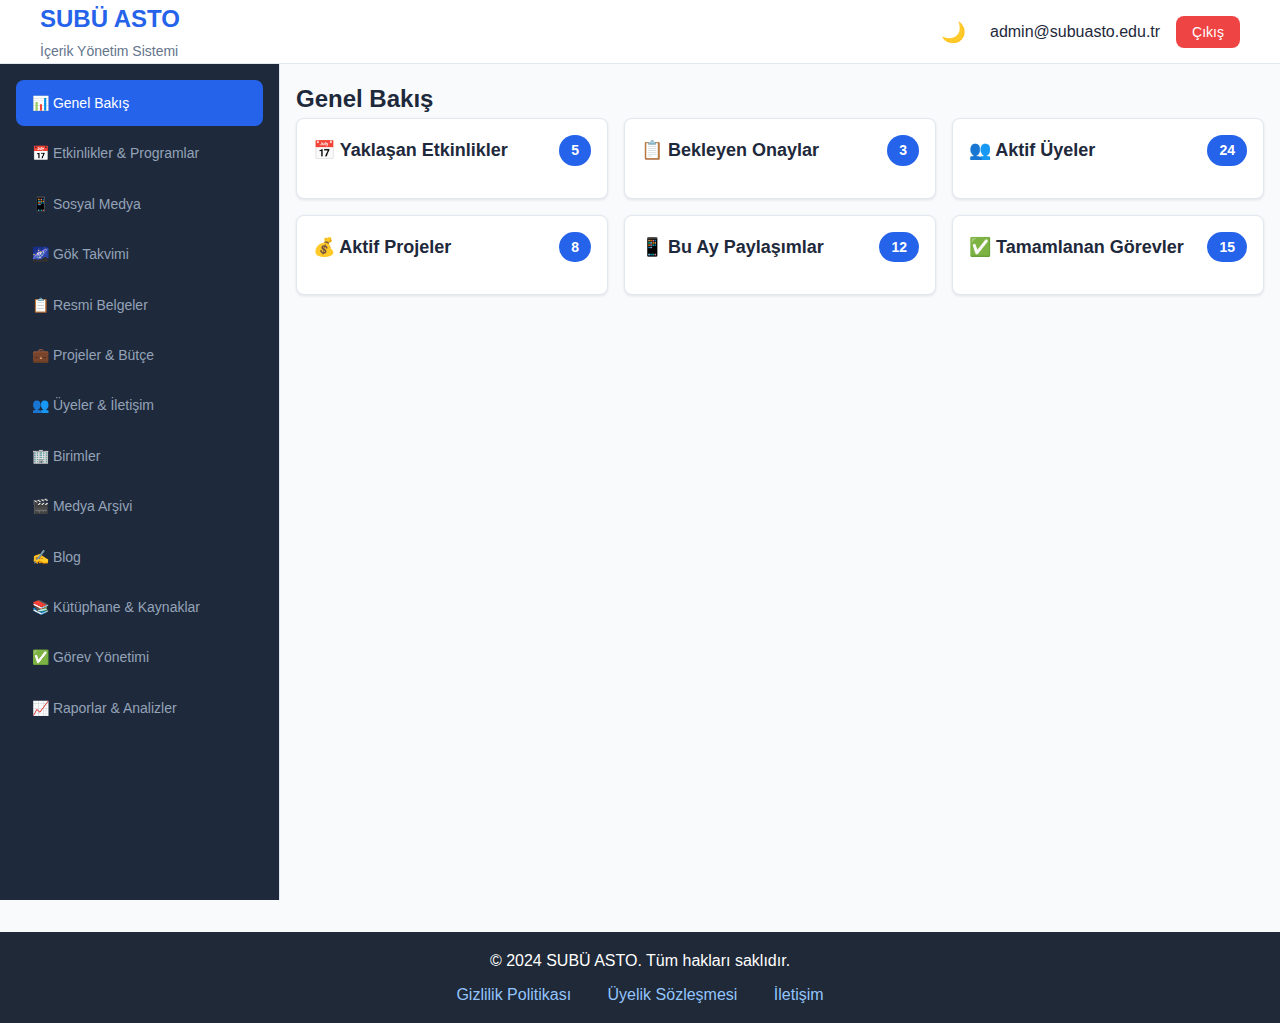
<file: index.html>
<!DOCTYPE html>
<html lang="tr">
<head>
    <meta charset="UTF-8">
    <meta name="viewport" content="width=device-width, initial-scale=1.0">
    <title>SUBÜ ASTO - İçerik Yönetim Sistemi</title>
    <link rel="stylesheet" href="style.css">
</head>
<body>
    <!-- Header -->
    <header class="header">
        <div class="header-content">
            <div class="logo">
                <h1>SUBÜ ASTO</h1>
                <span>İçerik Yönetim Sistemi</span>
            </div>
            <div class="header-actions">
                <button id="themeToggle" class="theme-toggle">🌙</button>
                <div class="user-menu">
                    <span id="userInfo">admin@subuasto.edu.tr</span>
                    <button class="logout-btn">Çıkış</button>
                </div>
            </div>
        </div>
    </header>
<div id="notification-list" class="notification-list"></div>
    <!-- Main Container -->
    <div class="container">
        <!-- Sidebar -->
        <aside class="sidebar">
            <nav class="nav-menu">
                <ul>
                    <li><a href="#dashboard" class="nav-link active" data-section="dashboard">📊 Genel Bakış</a></li>
                    <li><a href="#events" class="nav-link" data-section="events">📅 Etkinlikler & Programlar</a></li>
                    <li><a href="#social-media" class="nav-link" data-section="social-media">📱 Sosyal Medya</a></li>
                    <li><a href="#sky-calendar" class="nav-link" data-section="sky-calendar">🌌 Gök Takvimi</a></li>
                    <li><a href="#documents" class="nav-link" data-section="documents">📋 Resmi Belgeler</a></li>
                    <li><a href="#projects" class="nav-link" data-section="projects">💼 Projeler & Bütçe</a></li>
                    <li><a href="#members" class="nav-link" data-section="members">👥 Üyeler & İletişim</a></li>
                    <li><a href="#departments" class="nav-link" data-section="departments">🏢 Birimler</a></li>
                    <li><a href="#media" class="nav-link" data-section="media">🎬 Medya Arşivi</a></li>
                    <li><a href="#blog" class="nav-link" data-section="blog">✍️ Blog</a></li>
                    <li><a href="#library" class="nav-link" data-section="library">📚 Kütüphane & Kaynaklar</a></li>
                    <li><a href="#tasks" class="nav-link" data-section="tasks">✅ Görev Yönetimi</a></li>
                    <li><a href="#reports" class="nav-link" data-section="reports">📈 Raporlar & Analizler</a></li>
                </ul>
            </nav>
        </aside>

        <!-- Main Content -->
        <main class="main-content">
            <!-- Dashboard Section -->
            <section id="dashboard" class="content-section active">
                <h2>Genel Bakış</h2>
                <div class="dashboard-grid">
                    <div class="dashboard-card expandable" data-type="events">
                        <div class="card-header">
                            <h3>📅 Yaklaşan Etkinlikler</h3>
                            <span class="card-count">5</span>
                        </div>
                        <div class="card-content">
                            <div class="expanded-content" style="display: none;">
                                <div class="item-list" id="upcoming-events-list">
                                    <!-- Dinamik içerik buraya yüklenecek -->
                                </div>
                            </div>
                        </div>
                    </div>

                    <div class="dashboard-card expandable" data-type="documents">
                        <div class="card-header">
                            <h3>📋 Bekleyen Onaylar</h3>
                            <span class="card-count">3</span>
                        </div>
                        <div class="card-content">
                            <div class="expanded-content" style="display: none;">
                                <div class="item-list" id="pending-approvals-list">
                                    <!-- Dinamik içerik buraya yüklenecek -->
                                </div>
                            </div>
                        </div>
                    </div>

                    <div class="dashboard-card expandable" data-type="members">
                        <div class="card-header">
                            <h3>👥 Aktif Üyeler</h3>
                            <span class="card-count">24</span>
                        </div>
                        <div class="card-content">
                            <div class="expanded-content" style="display: none;">
                                <div class="item-list" id="active-members-list">
                                    <!-- Dinamik içerik buraya yüklenecek -->
                                </div>
                            </div>
                        </div>
                    </div>

                    <div class="dashboard-card">
                        <div class="card-header">
                            <h3>💰 Aktif Projeler</h3>
                            <span class="card-count">8</span>
                        </div>
                    </div>

                    <div class="dashboard-card">
                        <div class="card-header">
                            <h3>📱 Bu Ay Paylaşımlar</h3>
                            <span class="card-count">12</span>
                        </div>
                    </div>

                    <div class="dashboard-card">
                        <div class="card-header">
                            <h3>✅ Tamamlanan Görevler</h3>
                            <span class="card-count">15</span>
                        </div>
                    </div>
                </div>
            </section>

            <!-- Events Section -->
            <section id="events" class="content-section">
                <div class="section-header">
                    <h2>Etkinlikler & Programlar</h2>
                    <div class="section-actions">
                        <button class="btn btn-primary" data-action="quick-add" data-type="event">⚡ Hızlı Etkinlik Ekle</button>
                        <button class="btn btn-secondary" data-action="csv-import">📊 CSV İçe Aktar</button>
                    </div>
                </div>

                <div class="filters">
                    <select class="filter-select" id="event-type-filter">
                        <option value="">Tüm Türler</option>
                        <option value="gozlem">Gözlem</option>
                        <option value="seminer">Seminer</option>
                        <option value="atolye">Atölye</option>
                        <option value="sosyal">Sosyal</option>
                    </select>
                    <select class="filter-select" id="event-month-filter">
                        <option value="">Tüm Aylar</option>
                        <option value="1">Ocak</option>
                        <option value="2">Şubat</option>
                        <option value="3">Mart</option>
                        <option value="4">Nisan</option>
                        <option value="5">Mayıs</option>
                        <option value="6">Haziran</option>
                        <option value="7">Temmuz</option>
                        <option value="8">Ağustos</option>
                        <option value="9">Eylül</option>
                        <option value="10">Ekim</option>
                        <option value="11">Kasım</option>
                        <option value="12">Aralık</option>
                    </select>
                    <select class="filter-select" id="event-sponsor-filter">
                        <option value="">Tüm Sponsorlar</option>
                        <!-- Dinamik olarak doldurulacak -->
                    </select>
                    <input type="text" placeholder="Etkinlik ara..." class="search-input" id="event-search">
                    <button class="btn btn-secondary" id="export-calendar-btn" onclick="exportEventsToCalendar()">📅 Takvime Ekle (.ics)</button>
                </div>

                <div class="content-grid">
                    <div class="card">
                        <h3>Geminids Meteor Yağmuru Gözlemi</h3>
                        <p><strong>Tarih:</strong> 13-14 Aralık 2024</p>
                        <p><strong>Yer:</strong> Uludağ Gözlemevi</p>
                        <p><strong>Sponsor:</strong> ABC Optik</p>
                        <div class="card-actions">
                            <button class="btn btn-sm">Düzenle</button>
                            <button class="btn btn-sm btn-outline">Detay</button>
                            <button class="btn btn-sm btn-archive" data-id="1" data-type="event">🗄️ Arşivle</button>
                        </div>
                    </div>
                </div>
            </section>

            <!-- Social Media Section -->
            <section id="social-media" class="content-section">
                <div class="section-header">
                    <h2>Sosyal Medya</h2>
                    <div class="section-actions">
                        <button class="btn btn-primary" onclick="showNewSocialPostForm()">+ Yeni İçerik</button>
                        <button class="btn btn-secondary" onclick="exportSocialMediaReport()">📈 Rapor</button>
                    </div>
                </div>

                <div class="social-filters">
                    <select class="filter-select" id="social-platform-filter">
                        <option value="">Tüm Platformlar</option>
                        <option value="Instagram">Instagram</option>
                        <option value="TikTok">TikTok</option>
                        <option value="YouTube">YouTube</option>
                        <option value="Twitter">Twitter</option>
                        <option value="Facebook">Facebook</option>
                        <option value="LinkedIn">LinkedIn</option>
                    </select>
                    <input type="text" class="search-input" id="social-search" placeholder="İçerik ara...">
                    <button class="btn btn-sm" onclick="refreshSocialBoard()">🔄 Yenile</button>
                </div>

                <div class="kanban-board" id="social-media-board">
                    <div class="kanban-column" data-status="taslak">
                        <h3>📝 Taslak <span class="post-count" id="taslak-count">(0)</span></h3>
                        <div class="kanban-items" id="social-taslak" ondrop="dropSocialPost(event)" ondragover="allowDrop(event)">
                            <!-- Dinamik içerik -->
                        </div>
                        <button class="btn btn-sm btn-outline add-post-btn" onclick="showNewSocialPostForm('taslak')">+ Taslak Ekle</button>
                    </div>
                    <div class="kanban-column" data-status="planlandi">
                        <h3>📅 Planlı <span class="post-count" id="planlandi-count">(0)</span></h3>
                        <div class="kanban-items" id="social-planlandi" ondrop="dropSocialPost(event)" ondragover="allowDrop(event)">
                            <!-- Dinamik içerik -->
                        </div>
                        <button class="btn btn-sm btn-outline add-post-btn" onclick="showNewSocialPostForm('planlandi')">+ Planlama</button>
                    </div>
                    <div class="kanban-column" data-status="yayinlandi">
                        <h3>✅ Yayınlandı <span class="post-count" id="yayinlandi-count">(0)</span></h3>
                        <div class="kanban-items" id="social-yayinlandi" ondrop="dropSocialPost(event)" ondragover="allowDrop(event)">
                            <!-- Dinamik içerik -->
                        </div>
                    </div>
                </div>
            </section>

            <!-- Sky Calendar Section -->
            <section id="sky-calendar" class="content-section">
                <div class="section-header">
                    <h2>Gök Takvimi</h2>
                    <div class="section-actions">
                        <select class="filter-select">
                            <option>Aralık 2024</option>
                        </select>
                    </div>
                </div>

                <div class="calendar-grid">
                    <div class="calendar-header">
                        <div>Pzt</div><div>Sal</div><div>Çar</div><div>Per</div><div>Cum</div><div>Cmt</div><div>Paz</div>
                    </div>
                    <div class="calendar-body">
                        <div class="calendar-day" data-day="1">1</div>
                        <div class="calendar-day" data-day="2">2</div>
                        <div class="calendar-day" data-day="3">3</div>
                        <div class="calendar-day" data-day="4">4</div>
                        <div class="calendar-day" data-day="5">5</div>
                        <div class="calendar-day" data-day="6">6</div>
                        <div class="calendar-day" data-day="7">7</div>
                        <div class="calendar-day" data-day="8">8</div>
                        <div class="calendar-day" data-day="9">9</div>
                        <div class="calendar-day" data-day="10">10</div>
                        <div class="calendar-day" data-day="11">11</div>
                        <div class="calendar-day" data-day="12">12</div>
                        <div class="calendar-day has-event" data-day="13" data-event-id="1" data-event-type="meteor_yagmuru" onclick="calendarDayClick(this)">13
                            <div class="event-dot">🌟</div>
                        </div>
                        <div class="calendar-day has-event" data-day="14" data-event-id="1" data-event-type="meteor_yagmuru" onclick="calendarDayClick(this)">14
                            <div class="event-dot">🌟</div>
                        </div>
                        <div class="calendar-day" data-day="15">15</div>
                        <div class="calendar-day" data-day="16">16</div>
                        <div class="calendar-day" data-day="17">17</div>
                        <div class="calendar-day" data-day="18">18</div>
                        <div class="calendar-day" data-day="19">19</div>
                        <div class="calendar-day has-event" data-day="20" data-event-id="2" data-event-type="gezegen_yakinlasma" onclick="calendarDayClick(this)">20
                            <div class="event-dot">🪐</div>
                        </div>
                        <div class="calendar-day has-event" data-day="21" data-event-id="3" data-event-type="dolunay" onclick="calendarDayClick(this)">21
                            <div class="event-dot">🌕</div>
                        </div>
                        <div class="calendar-day" data-day="22">22</div>
                        <div class="calendar-day" data-day="23">23</div>
                        <div class="calendar-day" data-day="24">24</div>
                        <div class="calendar-day" data-day="25">25</div>
                        <div class="calendar-day" data-day="26">26</div>
                        <div class="calendar-day" data-day="27">27</div>
                        <div class="calendar-day" data-day="28">28</div>
                        <div class="calendar-day" data-day="29">29</div>
                        <div class="calendar-day" data-day="30">30</div>
                        <div class="calendar-day" data-day="31">31</div>
                    </div>
                </div>
            </section>

            <!-- Documents Section -->
            <section id="documents" class="content-section">
                <div class="section-header">
                    <h2>Resmi Belgeler</h2>
                    <div class="section-actions">
                        <button class="btn btn-primary">+ Yeni Belge</button>
                        <button class="btn btn-secondary">📁 Kategoriler</button>
                    </div>
                </div>

                <div class="filters">
                    <select class="filter-select" id="document-category-filter">
                        <option value="">Tüm Kategoriler</option>
                        <option value="yonetmelik">Yönetmelik</option>
                        <option value="protokol">Protokol</option>
                        <option value="rapor">Rapor</option>
                        <option value="plan">Plan</option>
                        <option value="butce">Bütçe</option>
                        <option value="diger">Diğer</option>
                    </select>
                    <select class="filter-select" id="document-status-filter">
                        <option value="">Tüm Durumlar</option>
                        <option value="onay_bekliyor">Onay Bekliyor</option>
                        <option value="onaylandi">Onaylandı</option>
                        <option value="reddedildi">Reddedildi</option>
                        <option value="yayinlandi">Yayınlandı</option>
                        <option value="taslak">Taslak</option>
                    </select>
                    <input type="text" placeholder="Belge ara..." class="search-input" id="document-search">
                </div>

                <div class="content-grid" id="documents-grid">
                    <!-- Dinamik içerik buraya yüklenecek -->
                </div>
            </section>

            <!-- Projects Section -->
            <section id="projects" class="content-section">
                <div class="section-header">
                    <h2>Projeler & Bütçe</h2>
                    <div class="section-actions">
                        <button class="btn btn-primary">+ Yeni Proje</button>
                        <button class="btn btn-secondary">💰 Bütçe Özeti</button>
                    </div>
                </div>

                <div class="filters">
                    <select class="filter-select" id="project-status-filter">
                        <option value="">Tüm Durumlar</option>
                        <option value="planlama">Planlama</option>
                        <option value="devam_ediyor">Devam Ediyor</option>
                        <option value="beklemede">Beklemede</option>
                        <option value="tamamlandi">Tamamlandı</option>
                    </select>
                    <select class="filter-select" id="project-type-filter">
                        <option value="">Tüm Türler</option>
                        <option value="bireysel">Bireysel</option>
                        <option value="ortak">Ortak</option>
                        <option value="kurumsal">Kurumsal</option>
                    </select>
                    <input type="text" placeholder="Proje ara..." class="search-input" id="project-search">
                </div>

                <div class="content-grid" id="projects-grid">
                    <!-- Dinamik içerik buraya yüklenecek -->
                </div>
            </section>

            <!-- Members Section -->
            <section id="members" class="content-section">
                <div class="section-header">
                    <h2>Üyeler & İletişim</h2>
                    <div class="section-actions">
                        <button class="btn btn-primary">+ Üye Davet Et</button>
                        <button class="btn btn-secondary">📊 İstatistikler</button>
                    </div>
                </div>

                <div class="filters">
                    <select class="filter-select">
                        <option>Tüm Roller</option>
                        <option>Başkan</option>
                        <option>Mentor</option>
                        <option>Birim Yöneticisi</option>
                        <option>Üye</option>
                    </select>
                    <select class="filter-select">
                        <option>Tüm Birimler</option>
                        <option>Yönetim</option>
                        <option>Sosyal Medya</option>
                        <option>Organizasyon</option>
                    </select>
                </div>

                <div class="members-grid">
                    <div class="member-card">
                        <div class="member-avatar">👤</div>
                        <div class="risk-indicator normal">●</div>
                        <h3>Ahmet Yılmaz</h3>
                        <p><strong>Rol:</strong> Başkan</p>
                        <p><strong>Birim:</strong> Yönetim</p>
                        <p><strong>E-posta:</strong> ahmet@subuasto.edu.tr</p>
                        <p><strong>Son İletişim:</strong> 2 gün önce</p>
                        <div class="card-actions">
                            <button class="btn btn-sm" onclick="editMember(1)">Düzenle</button>
                            <button class="btn btn-sm btn-outline" onclick="viewContactHistory(1)">İletişim Geçmişi</button>
                        </div>
                    </div>
                </div>

                <div class="contact-logs-section">
                    <h3>Firma İletişim Kayıtları</h3>
                    <div class="contact-logs" id="contact-logs-list">
                        <!-- Dinamik içerik -->
                    </div>
                </div>
            </section>

            <!-- Departments Section -->
            <section id="departments" class="content-section">
                <div class="section-header">
                    <h2>Birimler</h2>
                    <div class="section-actions">
                        <button class="btn btn-primary">+ Birim Ekle</button>
                        <div class="filter-shortcuts">
                            <button class="btn btn-sm btn-outline" onclick="applyDepartmentShortcut('active-projects')">🟢 Aktif Projeli</button>
                            <button class="btn btn-sm btn-outline" onclick="applyDepartmentShortcut('high-activity')">🔥 Yüksek Aktivite</button>
                            <button class="btn btn-sm btn-outline" onclick="applyDepartmentShortcut('needs-attention')">⚠️ Dikkat Gereken</button>
                            <button class="btn btn-sm btn-outline" onclick="applyDepartmentShortcut('low-member-count')">👥 Az Üyeli</button>
                            <button class="btn btn-sm btn-outline" onclick="applyDepartmentShortcut('high-budget')">💰 Yüksek Bütçeli</button>
                            <button class="btn btn-sm btn-secondary" onclick="clearDepartmentFilters()">🔄 Tümü</button>
                            <button class="btn btn-sm btn-secondary" onclick="saveDepartmentFilterShortcut()">💾 Kısayol Kaydet</button>
                        </div>
                    </div>
                </div>

                <div class="filters">
                    <select class="filter-select" id="department-status-filter">
                        <option value="">Tüm Durumlar</option>
                        <option value="aktif">Aktif</option>
                        <option value="pasif">Pasif</option>
                        <option value="yeniden_yapilandiriliyor">Yeniden Yapılandırılıyor</option>
                    </select>
                    <select class="filter-select" id="department-size-filter">
                        <option value="">Üye Sayısı</option>
                        <option value="small">Küçük (1-5)</option>
                        <option value="medium">Orta (6-15)</option>
                        <option value="large">Büyük (16+)</option>
                    </select>
                    <select class="filter-select" id="department-budget-filter">
                        <option value="">Bütçe Durumu</option>
                        <option value="low">Düşük (0-5K)</option>
                        <option value="medium">Orta (5K-20K)</option>
                        <option value="high">Yüksek (20K+)</option>
                    </select>
                    <input type="text" class="search-input" id="department-search" placeholder="Birim ara...">
                </div>

                <div class="saved-shortcuts" id="saved-shortcuts-container" style="display: none;">
                    <h4>Kayıtlı Kısayollar:</h4>
                    <div id="saved-shortcuts-list">
                        <!-- Dinamik kısayollar -->
                    </div>
                </div>

                <div class="departments-grid" id="departments-grid">
                    <div class="department-card" data-status="aktif" data-member-count="5" data-budget="15000" data-active-projects="3">
                        <h3>🏛️ Yönetim</h3>
                        <p>Topluluk yönetimi ve karar alma süreçleri</p>
                        <p><strong>Üye Sayısı:</strong> <span class="member-count">5</span></p>
                        <p><strong>Sorumlu:</strong> Ahmet Yılmaz</p>
                        <p><strong>Aktif Projeler:</strong> <span class="active-projects">3</span></p>
                        <p><strong>Bütçe:</strong> ₺<span class="budget">15,000</span></p>
                        <div class="activity-indicator high">🔥</div>
                    </div>
                    <div class="department-card" data-status="aktif" data-member-count="8" data-budget="8000" data-active-projects="2">
                        <h3>📱 Sosyal Medya</h3>
                        <p>İçerik üretimi ve sosyal medya yönetimi</p>
                        <p><strong>Üye Sayısı:</strong> <span class="member-count">8</span></p>
                        <p><strong>Sorumlu:</strong> Zeynep Kaya</p>
                        <p><strong>Aktif Projeler:</strong> <span class="active-projects">2</span></p>
                        <p><strong>Bütçe:</strong> ₺<span class="budget">8,000</span></p>
                        <div class="activity-indicator medium">⚡</div>
                    </div>
                    <div class="department-card" data-status="aktif" data-member-count="12" data-budget="25000" data-active-projects="5">
                        <h3>🔧 Organizasyon</h3>
                        <p>Etkinlik planlama ve organizasyon</p>
                        <p><strong>Üye Sayısı:</strong> <span class="member-count">12</span></p>
                        <p><strong>Sorumlu:</strong> Mehmet Demir</p>
                        <p><strong>Aktif Projeler:</strong> <span class="active-projects">5</span></p>
                        <p><strong>Bütçe:</strong> ₺<span class="budget">25,000</span></p>
                        <div class="activity-indicator high">🔥</div>
                    </div>
                    <div class="department-card" data-status="pasif" data-member-count="3" data-budget="2000" data-active-projects="0">
                        <h3>💻 Teknik</h3>
                        <p>Web sitesi ve teknik altyapı</p>
                        <p><strong>Üye Sayısı:</strong> <span class="member-count">3</span></p>
                        <p><strong>Sorumlu:</strong> Ayşe Çelik</p>
                        <p><strong>Aktif Projeler:</strong> <span class="active-projects">0</span></p>
                        <p><strong>Bütçe:</strong> ₺<span class="budget">2,000</span></p>
                        <div class="activity-indicator low">⚠️</div>
                    </div>
                    <div class="department-card" data-status="aktif" data-member-count="6" data-budget="12000" data-active-projects="2">
                        <h3>📚 Eğitim</h3>
                        <p>Eğitim içerikleri ve kurs organizasyonu</p>
                        <p><strong>Üye Sayısı:</strong> <span class="member-count">6</span></p>
                        <p><strong>Sorumlu:</strong> Can Özdemir</p>
                        <p><strong>Aktif Projeler:</strong> <span class="active-projects">2</span></p>
                        <p><strong>Bütçe:</strong> ₺<span class="budget">12,000</span></p>
                        <div class="activity-indicator medium">⚡</div>
                    </div>
                </div>
            </section>

            <!-- Media Archive Section -->
            <section id="media" class="content-section">
                <div class="section-header">
                    <h2>Medya Arşivi</h2>
                    <div class="media-filters">
                        <select id="media-category-filter" onchange="loadMediaFiles()">
                            <option value="">Tüm Kategoriler</option>
                            <option value="genel">Genel</option>
                            <option value="etkinlik">Etkinlik</option>
                            <option value="proje">Proje</option>
                            <option value="afiş">Afiş</option>
                        </select>
                        <select id="media-type-filter" onchange="loadMediaFiles()">
                            <option value="">Tüm Dosya Türleri</option>
                            <option value="image">Resim</option>
                            <option value="video">Video</option>
                            <option value="audio">Ses</option>
                            <option value="document">Belge</option>
                        </select>
                        <input type="date" id="media-start-date" onchange="loadMediaFiles()" placeholder="Başlangıç Tarihi">
                        <input type="date" id="media-end-date" onchange="loadMediaFiles()" placeholder="Bitiş Tarihi">
                        <button onclick="clearMediaFilters()" class="btn btn-secondary">Filtreleri Temizle</button>
                    </div>
                    <div class="section-actions">
                        <button class="btn btn-primary" onclick="showChunkedUploadModal()">+ Dosya Yükle</button>
                        <button class="btn btn-secondary">📁 Klasörler</button>
                        <button class="btn btn-secondary" onclick="showVersionHistory()">🕒 Sürüm Geçmişi</button>
                    </div>
                </div>

                <div class="filters">
                    <div class="filter-row">
                        <select class="filter-select" id="media-type-filter">
                            <option value="">Tüm Türler</option>
                            <option value="image">Fotoğraf</option>
                            <option value="video">Video</option>
                            <option value="audio">Ses</option>
                            <option value="document">Belge</option>
                        </select>
                        <select class="filter-select" id="media-category-filter">
                            <option value="">Tüm Kategoriler</option>
                            <option value="etkinlik">Etkinlik</option>
                            <option value="proje">Proje</option>
                            <option value="genel">Genel</option>
                            <option value="afiş">Afiş</option>
                            <option value="sosyal">Sosyal Medya</option>
                            <option value="egitim">Eğitim</option>
                            <option value="toplanti">Toplantı</option>
                            <option value="gozlem">Gözlem</option>
                        </select>
                    </div>
                    <div class="filter-row">
                        <div class="date-filter-group">
                            <label for="media-date-from">Yükleme Tarihi:</label>
                            <input type="date" class="filter-input" id="media-date-from" title="Başlangıç Tarihi">
                            <span class="date-separator">-</span>
                            <input type="date" class="filter-input" id="media-date-to" title="Bitiş Tarihi">
                            <button class="btn btn-sm btn-secondary" id="clear-date-filter" onclick="clearMediaDateFilters()">Temizle</button>
                        </div>
                        <input type="text" class="search-input" id="media-search" placeholder="Dosya ara...">
                    </div>
                    <div class="filter-summary" id="media-filter-summary" style="display: none;">
                        <span class="filter-count">0 dosya gösteriliyor</span>
                        <button class="btn btn-sm btn-outline" onclick="clearAllMediaFilters()">Tüm Filtreleri Temizle</button>
                    </div>
                </div>

                <div class="media-grid" id="media-grid">
                    <!-- Dinamik içerik -->
                </div>
            </section>

            <!-- Blog Section -->
            <section id="blog" class="content-section">
                <div class="section-header">
                    <h2>Blog</h2>
                    <div class="section-actions">
                        <button class="btn btn-primary">+ Yeni Yazı</button>
                        <button class="btn btn-secondary" onclick="manageBlogCategories()">📂 Kategoriler</button>
                        <button class="btn btn-secondary" onclick="showArchivedBlogs()">🗄️ Arşiv</button>
                    </div>
                </div>

                <div class="filters">
                    <div class="filter-row">
                        <select class="filter-select" id="blog-category-filter">
                            <option value="">Tüm Kategoriler</option>
                            <option value="Rehber">Rehber</option>
                            <option value="Eğitim">Eğitim</option>
                            <option value="Etkinlik">Etkinlik</option>
                            <option value="Teknoloji">Teknoloji</option>
                            <option value="Araştırma">Araştırma</option>
                            <option value="Gözlem">Gözlem</option>
                            <option value="Duyuru">Duyuru</option>
                            <option value="Proje">Proje</option>
                        </select>
                        <select class="filter-select" id="blog-status-filter">
                            <option value="">Tüm Durumlar</option>
                            <option value="taslak">Taslak</option>
                            <option value="inceleme">İnceleme</option>
                            <option value="yayinlandi">Yayınlandı</option>
                            <option value="arsivlendi">Arşivlendi</option>
                        </select>
                        <input type="text" class="search-input" id="blog-search" placeholder="Başlık veya içerik ara...">
                    </div>
                    <div class="filter-row">
                        <div class="date-filter-group">
                            <label for="blog-date-from">Yayın Tarihi:</label>
                            <input type="date" class="filter-input" id="blog-date-from" title="Başlangıç Tarihi">
                            <span class="date-separator">-</span>
                            <input type="date" class="filter-input" id="blog-date-to" title="Bitiş Tarihi">
                            <button class="btn btn-sm btn-secondary" onclick="clearBlogDateFilters()">Temizle</button>
                        </div>
                        <div class="filter-actions">
                            <button class="btn btn-sm btn-outline" onclick="clearBlogFilters()">Tüm Filtreleri Temizle</button>
                            <span class="filter-results" id="blog-filter-results" style="display: none;">
                                <span id="blog-results-count">0</span> yazı gösteriliyor
                            </span>
                        </div>
                    </div>
                </div>

                <div class="content-grid" id="blog-grid">
                    <!-- Dinamik içerik -->
                </div>
            </section>

            <!-- Library Section -->
            <section id="library" class="content-section">
                <div class="section-header">
                    <h2>Kütüphane & Kaynaklar</h2>
                    <div class="section-actions">
                        <button class="btn btn-primary" onclick="showNewResourceForm()">+ Kaynak Ekle</button>
                        <button class="btn btn-secondary" onclick="manageLibraryTags()">🏷️ Etiket Yönetimi</button>
                        <button class="btn btn-secondary" onclick="showArchivedResources()">🗄️ Arşiv</button>
                    </div>
                </div>

                <div class="filters">
                    <div class="filter-row">
                        <div class="filter-group">
                            <label>Yaş Grupları:</label>
                            <div class="checkbox-group" id="age-group-filters">
                                <label><input type="checkbox" value="cocuk"> Çocuk (6-12)</label>
                                <label><input type="checkbox" value="genc"> Genç (13-18)</label>
                                <label><input type="checkbox" value="yetiskin"> Yetişkin (18+)</label>
                            </div>
                        </div>
                        <select class="filter-select" id="library-type-filter">
                            <option value="">Tüm Türler</option>
                            <option value="kitap">Kitap</option>
                            <option value="dergi">Dergi</option>
                            <option value="makale">Makale</option>
                            <option value="pdf">PDF</option>
                            <option value="video">Video</option>
                            <option value="podcast">Podcast</option>
                        </select>
                    </div>

                    <div class="filter-row">
                        <div class="tag-input-container">
                            <label for="library-tag-input">Etiketler:</label>
                            <div class="tag-input-wrapper">
                                <input type="text" id="library-tag-input" class="tag-input" placeholder="Etiket ara veya ekle...">
                                <div class="tag-suggestions" id="tag-suggestions"></div>
                            </div>
                            <div class="selected-tags" id="library-selected-tags"></div>
                        </div>
                        <input type="text" class="search-input" id="library-search" placeholder="Kaynak ara...">
                    </div>
                </div>

                <div class="filter-summary" id="library-filter-summary" style="display: none;">
                    <span class="filter-count">0 kaynak gösteriliyor</span>
                    <button class="btn btn-sm btn-outline" onclick="clearLibraryFilters()">Filtreleri Temizle</button>
                </div>

                <div class="content-grid" id="library-grid">
                    <!-- Dinamik içerik -->
                </div>
            </section>

            <!-- Tasks Section -->
            <section id="tasks" class="content-section">
                <div class="section-header">
                    <h2>Görev Yönetimi</h2>
                    <div class="section-actions">
                        <button class="btn btn-primary" onclick="showTaskCreationModal()">+ Yeni Görev</button>
                        <button class="btn btn-secondary" onclick="showTaskCalendar()">📅 Takvim Görünümü</button>
                    </div>
                </div>

                <div class="filters">
                    <select class="filter-select" id="task-assignee-filter">
                        <option value="">Tüm Atananlar</option>
                        <option value="1">Ahmet Yılmaz</option>
                        <option value="2">Zeynep Kaya</option>
                    </select>
                    <select class="filter-select" id="task-department-filter">
                        <option value="">Tüm Birimler</option>
                        <option value="yonetim">Yönetim</option>
                        <option value="sosyal">Sosyal Medya</option>
                        <option value="organizasyon">Organizasyon</option>
                    </select>
                    <select class="filter-select" id="task-priority-filter">
                        <option value="">Tüm Öncelikler</option>
                        <option value="acil">Acil</option>
                        <option value="yuksek">Yüksek</option>
                        <option value="orta">Orta</option>
                        <option value="dusuk">Düşük</option>
                    </select>
                </div>

                <div class="kanban-board" id="tasks-kanban">
                    <!-- Dinamik içerik -->
                </div>

                <!-- Task Creation Modal -->
                <div id="task-modal" class="modal-overlay" style="display: none;">
                    <div class="modal">
                        <div class="modal-header">
                            <h3>Yeni Görev Oluştur</h3>
                            <button class="modal-close" onclick="closeTaskModal()">&times;</button>
                        </div>
                        <div class="modal-body">
                            <form id="task-form">
                                <div class="form-group">
                                    <label>Görev Başlığı: *</label>
                                    <input type="text" name="title" required placeholder="Görev başlığını girin">
                                </div>
                                <div class="form-group">
                                    <label>Açıklama:</label>
                                    <textarea name="description" rows="3" placeholder="Görev detaylarını açıklayın"></textarea>
                                </div>
                                <div class="form-row">
                                    <div class="form-group">
                                        <label>Atanan Kişi: *</label>
                                        <select name="assigned_to" id="task-assigned-to" required>
                                            <option value="">Kişi seçin...</option>
                                        </select>
                                    </div>
                                    <div class="form-group">
                                        <label>Birim:</label>
                                        <select name="department_id" id="task-department">
                                            <option value="">Birim seçin...</option>
                                        </select>
                                    </div>
                                </div>
                                <div class="form-row">
                                    <div class="form-group">
                                        <label>Bitiş Tarihi: *</label>
                                        <input type="datetime-local" name="due_date" id="task-due-date" required>
                                    </div>
                                    <div class="form-group">
                                        <label>Hatırlatma:</label>
                                        <input type="datetime-local" name="reminder_at" id="task-reminder">
                                    </div>
                                </div>
                                <div class="form-row">
                                    <div class="form-group">
                                        <label>Öncelik:</label>
                                        <select name="priority">
                                            <option value="dusuk">Düşük</option>
                                            <option value="orta" selected>Orta</option>
                                            <option value="yuksek">Yüksek</option>
                                            <option value="acil">Acil</option>
                                        </select>
                                    </div>
                                    <div class="form-group">
                                        <label>Tahmini Süre (saat):</label>
                                        <input type="number" name="estimated_hours" min="1" max="100" placeholder="Örn: 8">
                                    </div>
                                </div>
                                <div class="form-group">
                                    <label>Etiketler:</label>
                                    <input type="text" name="tags" placeholder="etiket1, etiket2, etiket3">
                                    <small>Virgülle ayırarak birden fazla etiket ekleyebilirsiniz</small>
                                </div>
                                <div class="modal-actions">
                                    <button type="submit" class="btn btn-primary">Görev Oluştur</button>
                                    <button type="button" class="btn btn-secondary" onclick="closeTaskModal()">İptal</button>
                                </div>
                            </form>
                        </div>
                    </div>
                </div>
            </section>

            <!-- Reports Section -->
            <section id="reports" class="content-section">
                <div class="section-header">
                    <h2>📊 Raporlar ve Analiz</h2>
                    <button class="btn btn-outline" onclick="showBackupExportModal()" title="Yedekleme & Dışa Aktarma">
                        💾 Yedekle & Dışa Aktar
                    </button>
                    <div class="report-controls">
                    </div>
                </div>
<div class="archive-tabs">
                    <button class="archive-tab active" data-target="reports-analytics">Analizler</button>
                    <button class="archive-tab" data-target="reports-archived">Arşivlenmiş Veriler</button>
                </div>

                <div id="reports-analytics" class="archive-content active">
                    <div class="filters">
                        <select class="filter-select" id="report-type-filter">
                            <option value="all">Tüm Raporlar</option>
                            <option value="events">Etkinlik Analizi</option>
                            <option value="budget">Bütçe Analizi</option>
                            <option value="social">Sosyal Medya</option>
                            <option value="membership">Üyelik Analizi</option>
                        </select>
                        <input type="date" class="filter-input" id="report-date-from">
                        <input type="date" class="filter-input" id="report-date-to">
                        <button class="btn btn-sm" onclick="updateReports()">Güncelle</button>
                    </div>

                    <div class="reports-grid" id="reports-grid">
                        <div class="report-card">
                        <h3>📅 Etkinlik Katılım Analizi</h3>
                        <canvas id="events-chart" width="350" height="220"></canvas>
                        <p id="events-summary" class="chart-summary">Yükleniyor...</p>
                    </div>

                    <div class="report-card">
                        <h3>🎯 Etkinlik Türleri Dağılımı</h3>
                        <canvas id="event-types-chart" width="300" height="200"></canvas>
                        <p class="chart-summary">Etkinlik türlerine göre dağılım</p>
                    </div>

                    <div class="report-card">
                        <h3>💰 Bütçe Kullanım Durumu</h3>
                        <canvas id="budget-chart" width="350" height="220"></canvas>
                        <p id="budget-summary" class="chart-summary">Yükleniyor...</p>
                    </div>

                    <div class="report-card">
                        <h3>🏷️ Harcama Kategorileri</h3>
                        <canvas id="budget-categories-chart" width="300" height="200"></canvas>
                        <p class="chart-summary">Kategori bazında harcama dağılımı</p>
                    </div>

                    <div class="report-card">
                        <h3>📱 Sosyal Medya Etkileşimi</h3>
                        <canvas id="social-chart" width="350" height="220"></canvas>
                        <p id="social-summary" class="chart-summary">Yükleniyor...</p>
                    </div>

                    <div class="report-card">
                        <h3>🌐 Platform Dağılımı</h3>
                        <canvas id="social-platforms-chart" width="300" height="200"></canvas>
                        <p class="chart-summary">Platformlara göre gönderi dağılımı</p>
                    </div>

                    <div class="report-card">
                        <h3>👥 Üyelik Trendleri</h3>
                        <canvas id="membership-chart" width="350" height="220"></canvas>
                        <p id="membership-summary" class="chart-summary">Yükleniyor...</p>
                    </div>

                    <div class="report-card full-width">
                        <h3>📊 Genel Performans Özeti</h3>
                        <div class="metrics-grid">
                            <div class="metric-item">
                                <h4 id="total-events-metric">0</h4>
                                <span>Toplam Etkinlik</span>
                            </div>
                            <div class="metric-item">
                                <h4 id="total-participants-metric">0</h4>
                                <span>Toplam Katılımcı</span>
                            </div>
                            <div class="metric-item">
                                <h4 id="total-budget-metric">₺0</h4>
                                <span>Kullanılan Bütçe</span>
                            </div>
                            <div class="metric-item">
                                <h4 id="total-posts-metric">0</h4>
                                <span>Sosyal Medya Gönderisi</span>
                            </div>
                            <div class="metric-item">
                                <h4 id="total-engagement-metric">0</h4>
                                <span>Toplam Etkileşim</span>
                            </div>
                            <div class="metric-item">
                                <h4 id="active-members-metric">0</h4>
                                <span>Aktif Üye</span>
                            </div>
                        </div>
                    </div>
                </div>
            </div>
            <div id="reports-archived" class="archive-content">
                <div class="archived-items">
                    <h3>Arşivlenmiş Etkinlikler</h3>
                    <div class="archived-list" id="archived-events"></div>
                    <h3>Arşivlenmiş Projeler</h3>
                    <div class="archived-list" id="archived-projects"></div>
                </div>
            </div>
            </section>
        </main>
    </div>

    <footer style="background: #1f2937; color: white; padding: 1rem 0; margin-top: 2rem;">
        <div style="max-width: 1200px; margin: 0 auto; padding: 0 1rem; text-align: center;">
            <p>&copy; 2024 SUBÜ ASTO. Tüm hakları saklıdır.</p>
            <div style="margin-top: 0.5rem;">
                <a href="privacy.html" style="color: #93c5fd; text-decoration: none; margin: 0 1rem;">Gizlilik Politikası</a>
                <a href="membership_agreement.html" style="color: #93c5fd; text-decoration: none; margin: 0 1rem;">Üyelik Sözleşmesi</a>
                <a href="mailto:info@subuasto.edu.tr" style="color: #93c5fd; text-decoration: none; margin: 0 1rem;">İletişim</a>
            </div>
        </div>
    </footer>

    <script src="script.js"></script>
</body>
</html>
</file>
<file: style.css>
/* Reset and Base Styles */
* {
    margin: 0;
    padding: 0;
    box-sizing: border-box;
}

:root {
    --primary-color: #2563eb;
    --secondary-color: #64748b;
    --success-color: #10b981;
    --warning-color: #f59e0b;
    --danger-color: #ef4444;
    --background-color: #f8fafc;
    --card-background: #ffffff;
    --text-color: #1e293b;
    --text-secondary: #64748b;
    --border-color: #e2e8f0;
    --sidebar-background: #1e293b;
    --header-background: #ffffff;
    --spacing: 16px;
    --border-radius: 8px;
    --shadow: 0 1px 3px rgba(0, 0, 0, 0.1);
    --shadow-lg: 0 10px 15px rgba(0, 0, 0, 0.1);
}

[data-theme="dark"] {
    --background-color: #000000;
    --card-background: #1e293b;
    --text-color: #f1f5f9;
    --text-secondary: #94a3b8;
    --border-color: #334155;
    --sidebar-background: #0f172a;
    --header-background: #1e293b;
}

body {
    font-family: -apple-system, BlinkMacSystemFont, 'Segoe UI', Roboto, sans-serif;
    background-color: var(--background-color);
    color: var(--text-color);
    line-height: 1.6;
    transition: all 0.3s ease;
}

/* Header */
.header {
    background: var(--header-background);
    border-bottom: 1px solid var(--border-color);
    padding: 0 var(--spacing);
    position: fixed;
    top: 0;
    left: 0;
    right: 0;
    z-index: 1000;
    height: 64px;
}

.header-content {
    display: flex;
    justify-content: space-between;
    align-items: center;
    height: 100%;
    max-width: 1200px;
    margin: 0 auto;
}

.logo h1 {
    color: var(--primary-color);
    font-size: 1.5rem;
    font-weight: 700;
}

.logo span {
    color: var(--text-secondary);
    font-size: 0.875rem;
}

.header-actions {
    display: flex;
    align-items: center;
    gap: var(--spacing);
}

.theme-toggle {
    background: none;
    border: 2px solid var(--border-color);
    border-radius: 50%;
    width: 40px;
    height: 40px;
    cursor: pointer;
    font-size: 1.2rem;
    transition: all 0.3s ease;
    display: flex;
    align-items: center;
    justify-content: center;
}

.theme-toggle:hover {
    background-color: var(--background-color);
    transform: scale(1.1);
}

.user-menu {
    display: flex;
    align-items: center;
    gap: var(--spacing);
}

.logout-btn {
    background: var(--danger-color);
    color: white;
    border: none;
    padding: 8px 16px;
    border-radius: var(--border-radius);
    cursor: pointer;
    font-size: 0.875rem;
    transition: all 0.3s ease;
}

.logout-btn:hover {
    background: #dc2626;
}

/* Container */
.container {
    display: flex;
    margin-top: 64px;
    min-height: calc(100vh - 64px);
}

/* Sidebar */
.sidebar {
    width: 280px;
    background: var(--sidebar-background);
    border-right: 1px solid var(--border-color);
    position: fixed;
    left: 0;
    top: 64px;
    bottom: 0;
    overflow-y: auto;
}

.nav-menu ul {
    list-style: none;
    padding: var(--spacing);
}

.nav-menu li {
    margin-bottom: 4px;
}

.nav-link {
    display: block;
    padding: 12px var(--spacing);
    color: #94a3b8;
    text-decoration: none;
    border-radius: var(--border-radius);
    transition: all 0.3s ease;
    font-size: 0.875rem;
}

.nav-link:hover {
    background: rgba(59, 130, 246, 0.1);
    color: #3b82f6;
}

.nav-link.active {
    background: var(--primary-color);
    color: white;
}

/* Main Content */
.main-content {
    flex: 1;
    margin-left: 280px;
    padding: var(--spacing);
    max-width: calc(100vw - 280px);
}

.content-section {
    display: none;
}

.content-section.active {
    display: block;
}

.section-header {
    display: flex;
    justify-content: space-between;
    align-items: center;
    margin-bottom: calc(var(--spacing) * 2);
}

.section-header h2 {
    font-size: 1.875rem;
    font-weight: 700;
    color: var(--text-color);
}

.section-actions {
    display: flex;
    gap: var(--spacing);
}

/* Dashboard Grid */
.dashboard-grid {
    display: grid;
    grid-template-columns: repeat(auto-fit, minmax(300px, 1fr));
    gap: var(--spacing);
    margin-bottom: calc(var(--spacing) * 2);
}

.dashboard-card {
    background: var(--card-background);
    border: 1px solid var(--border-color);
    border-radius: var(--border-radius);
    padding: var(--spacing);
    box-shadow: var(--shadow);
    transition: all 0.3s ease;
    cursor: pointer;
}

.dashboard-card:hover {
    transform: translateY(-2px);
    box-shadow: var(--shadow-lg);
}

.dashboard-card.expandable:hover {
    transform: translateY(-2px);
    box-shadow: var(--shadow-lg);
}

.card-header {
    display: flex;
    justify-content: space-between;
    align-items: center;
    margin-bottom: var(--spacing);
}

.card-header h3 {
    font-size: 1.125rem;
    font-weight: 600;
    color: var(--text-color);
}

.card-count {
    background: var(--primary-color);
    color: white;
    padding: 4px 12px;
    border-radius: 20px;
    font-size: 0.875rem;
    font-weight: 600;
}

.expanded-content {
    margin-top: var(--spacing);
    border-top: 1px solid var(--border-color);
    padding-top: var(--spacing);
}

.item-list {
    max-height: 200px;
    overflow-y: auto;
}

.list-item {
    padding: 12px;
    border: 1px solid var(--border-color);
    border-radius: var(--border-radius);
    margin-bottom: 8px;
    cursor: pointer;
    transition: all 0.3s ease;
}

.list-item:hover {
    background-color: var(--background-color);
}

.list-item h4 {
    margin-bottom: 4px;
    color: var(--text-color);
}

.list-item p {
    color: var(--text-secondary);
    font-size: 0.875rem;
}

/* Buttons */
.btn {
    padding: 10px 20px;
    border: none;
    border-radius: var(--border-radius);
    cursor: pointer;
    font-size: 0.875rem;
    font-weight: 500;
    transition: all 0.3s ease;
    text-decoration: none;
    display: inline-flex;
    align-items: center;
    gap: 8px;
}

.btn-primary {
    background: var(--primary-color);
    color: white;
}

.btn-primary:hover {
    background: #1d4ed8;
}

.btn-secondary {
    background: var(--secondary-color);
    color: white;
}

.btn-secondary:hover {
    background: #475569;
}

.btn-outline {
    background: transparent;
    border: 1px solid var(--border-color);
    color: var(--text-color);
}

.btn-outline:hover {
    background: var(--background-color);
}

.btn-sm {
    padding: 6px 12px;
    font-size: 0.75rem;
}

/* Filters */
.filters {
    display: flex;
    gap: var(--spacing);
    margin-bottom: calc(var(--spacing) * 2);
    flex-wrap: wrap;
}

.filter-select, .search-input, .filter-input {
    padding: 8px 12px;
    border: 1px solid var(--border-color);
    border-radius: var(--border-radius);
    background: var(--card-background);
    color: var(--text-color);
    font-size: 0.875rem;
}

.search-input {
    min-width: 200px;
    flex: 1;
}

/* Content Grid */
.content-grid {
    display: grid;
    grid-template-columns: repeat(auto-fill, minmax(300px, 1fr));
    gap: var(--spacing);
}

.card {
    background: var(--card-background);
    border: 1px solid var(--border-color);
    border-radius: var(--border-radius);
    padding: var(--spacing);
    box-shadow: var(--shadow);
    transition: all 0.3s ease;
}

.card:hover {
    transform: translateY(-2px);
    box-shadow: var(--shadow-lg);
}

.card h3 {
    margin-bottom: 12px;
    color: var(--text-color);
    font-size: 1.125rem;
}

.card p {
    margin-bottom: 8px;
    color: var(--text-secondary);
    font-size: 0.875rem;
}

.card-actions {
    display: flex;
    gap: 8px;
    margin-top: var(--spacing);
}

/* Status Badges */
.status {
    padding: 4px 8px;
    border-radius: 12px;
    font-size: 0.75rem;
    font-weight: 500;
}

.status.pending {
    background: #fef3c7;
    color: #92400e;
}

.status.published {
    background: #dcfce7;
    color: #166534;
}

.status.rejected {
    background: #fee2e2;
    color: #991b1b;
}

/* Progress Bar */
.progress-bar {
    width: 100%;
    height: 8px;
    background: var(--border-color);
    border-radius: 4px;
    margin: 8px 0;
    overflow: hidden;
}

.progress-fill {
    height: 100%;
    background: var(--success-color);
    border-radius: 4px;
    transition: width 0.3s ease;
}

/* Kanban Board */
.kanban-board {
    display: grid;
    grid-template-columns: repeat(auto-fit, minmax(300px, 1fr));
    gap: var(--spacing);
}

.kanban-column {
    background: var(--card-background);
    border: 1px solid var(--border-color);
    border-radius: var(--border-radius);
    padding: var(--spacing);
}

.kanban-column h3 {
    margin-bottom: var(--spacing);
    color: var(--text-color);
    font-size: 1.125rem;
    display: flex;
    align-items: center;
    justify-content: space-between;
}

.kanban-items {
    min-height: 200px;
    margin-bottom: 12px;
}

.kanban-item {
    background: var(--background-color);
    border: 1px solid var(--border-color);
    border-radius: var(--border-radius);
    padding: 12px;
    margin-bottom: 12px;
    cursor: pointer;
    transition: all 0.3s ease;
}

.kanban-item:hover {
    transform: translateY(-1px);
    box-shadow: var(--shadow);
}

/* Social Media Specific Styles */
.social-filters {
    display: flex;
    gap: 12px;
    margin-bottom: var(--spacing);
    flex-wrap: wrap;
}

.social-post-item {
    position: relative;
}

.post-header {
    display: flex;
    justify-content: space-between;
    align-items: center;
    margin-bottom: 8px;
}

.platform-info {
    display: flex;
    align-items: center;
    gap: 6px;
}

.platform-icon {
    font-size: 1.2em;
}

.platform-name {
    font-size: 0.85rem;
    color: var(--text-secondary);
    font-weight: 500;
}

.post-title {
    margin: 8px 0;
    font-size: 0.95rem;
    line-height: 1.3;
}

.post-meta {
    font-size: 0.8rem;
    color: var(--text-secondary);
    margin-bottom: 8px;
}

.post-meta p {
    margin: 2px 0;
}

.post-actions {
    display: flex;
    gap: 4px;
    justify-content: flex-end;
    margin-top: 8px;
    opacity: 0;
    transition: opacity 0.3s ease;
}

.social-post-item:hover .post-actions {
    opacity: 1;
}

.post-actions .btn-sm {
    padding: 4px 6px;
    border: none;
    border-radius: 4px;
    cursor: pointer;
    background: #f3f4f6;
    font-size: 0.8rem;
    transition: background 0.2s ease;
}

.post-actions .btn-sm:hover {
    background: #e5e7eb;
}

.post-actions .btn-success {
    background: #10b981;
    color: white;
}

.post-actions .btn-success:hover {
    background: #059669;
}

.post-actions .btn-danger {
    background: #ef4444;
    color: white;
}

.post-actions .btn-danger:hover {
    background: #dc2626;
}

.status-badge {
    font-size: 0.7rem;
    padding: 3px 6px;
    border-radius: 10px;
    font-weight: 500;
}

.status-badge.draft {
    background: #f3f4f6;
    color: #6b7280;
}

.status-badge.scheduled {
    background: #fef3c7;
    color: #92400e;
}

.status-badge.published {
    background: #dcfce7;
    color: #166534;
}

.content-type-badge {
    position: absolute;
    top: 8px;
    right: 8px;
    font-size: 0.7rem;
    padding: 2px 6px;
    background: var(--primary-color);
    color: white;
    border-radius: 8px;
}

.post-count {
    font-size: 0.8rem;
    color: var(--text-secondary);
    font-weight: normal;
}

.add-post-btn {
    width: 100%;
    padding: 8px;
    border: 2px dashed var(--border-color);
    background: transparent;
    color: var(--text-secondary);
    border-radius: var(--border-radius);
    cursor: pointer;
    transition: all 0.3s ease;
}

.add-post-btn:hover {
    border-color: var(--primary-color);
    color: var(--primary-color);
    background: rgba(59, 130, 246, 0.05);
}

/* Social Post Form Styles */
.social-post-form {
    max-width: 600px;
}

.social-post-form .form-group {
    margin-bottom: 16px;
}

.social-post-form textarea {
    resize: vertical;
    min-height: 100px;
}

.social-post-form small {
    color: var(--text-secondary);
    font-size: 0.8rem;
}

/* Character counter */
#char-count {
    font-weight: 500;
    color: var(--primary-color);
}

/* Dark theme adjustments */
[data-theme="dark"] .add-post-btn {
    border-color: #374151;
    color: #9ca3af;
}

[data-theme="dark"] .add-post-btn:hover {
    border-color: var(--primary-color);
    color: var(--primary-color);
    background: rgba(59, 130, 246, 0.1);
}

[data-theme="dark"] .post-actions .btn-sm {
    background: #374151;
    color: #d1d5db;
}

[data-theme="dark"] .post-actions .btn-sm:hover {
    background: #4b5563;
}

[data-theme="dark"] .status-badge.draft {
    background: #374151;
    color: #d1d5db;
}

.kanban-item h4 {
    margin-bottom: 8px;
    color: var(--text-color);
}

.kanban-item p {
    color: var(--text-secondary);
    font-size: 0.875rem;
    margin-bottom: 4px;
}

.kanban-item small {
    color: var(--text-secondary);
    font-size: 0.75rem;
}

/* Priority Badges */
.priority {
    padding: 2px 8px;
    border-radius: 12px;
    font-size: 0.75rem;
    font-weight: 500;
    display: inline-block;
}

.priority.high {
    background: #fee2e2;
    color: #991b1b;
}

.priority.medium {
    background: #fef3c7;
    color: #92400e;
}

.priority.low {
    background: #dcfce7;
    color: #166534;
}

/* Calendar */
.calendar-grid {
    background: var(--card-background);
    border-radius: var(--border-radius);
    overflow: hidden;
    box-shadow: var(--shadow-light);
}

.calendar-header {
    display: grid;
    grid-template-columns: repeat(7, 1fr);
    background: var(--primary-color);
    color: white;
}

.calendar-header div {
    padding: 12px;
    text-align: center;
    font-weight: 600;
    font-size: 0.875rem;
}

.calendar-body {
    display: grid;
    grid-template-columns: repeat(7, 1fr);
}

.calendar-day {
    padding: 12px;
    border: 1px solid var(--border-color);
    min-height: 80px;
    position: relative;
    cursor: pointer;
    transition: all 0.3s ease;
}

.calendar-day:hover {
    background: var(--background-color);
}

.calendar-day.has-event {
    background: #eff6ff;
}

.event-dot {
    position: absolute;
    top: 4px;
    right: 4px;
    font-size: 0.875rem;
}

/* Members Grid */
.members-grid {
    display: grid;
    grid-template-columns: repeat(auto-fill, minmax(280px, 1fr));
    gap: var(--spacing);
}

.member-card {
    background: var(--card-background);
    border: 1px solid var(--border-color);
    border-radius: var(--border-radius);
    padding: var(--spacing);
    text-align: center;
    box-shadow: var(--shadow);
    transition: all 0.3s ease;
}

.member-card:hover {
    transform: translateY(-2px);
    box-shadow: var(--shadow-lg);
}

.member-avatar {
    width: 60px;
    height: 60px;
    border-radius: 50%;
    background: var(--primary-color);
    color: white;
    display: flex;
    align-items: center;
    justify-content: center;
    font-size: 1.5rem;
    margin: 0 auto 12px;
}

/* Departments Grid */
.departments-grid {
    display: grid;
    grid-template-columns: repeat(auto-fill, minmax(300px, 1fr));
    gap: var(--spacing);
}

.department-card {
    background: var(--card-background);
    border: 1px solid var(--border-color);
    border-radius: var(--border-radius);
    padding: var(--spacing);
    box-shadow: var(--shadow);
    transition: all 0.3s ease;
}

.department-card:hover {
    transform: translateY(-2px);
    box-shadow: var(--shadow-lg);
}

.department-card h3 {
    margin-bottom: 12px;
    color: var(--text-color);
}

/* Event Form Styles */
.event-form .form-group {
    margin-bottom: 1rem;
}

.event-form .form-row {
    display: flex;
    gap: 1rem;
}

.event-form .form-row .form-group {
    flex: 1;
}

.event-form label {
    display: block;
    margin-bottom: 0.5rem;
    font-weight: 500;
    color: var(--text-color);
}

.event-form input,
.event-form select,
.event-form textarea {
    width: 100%;
    padding: 0.75rem;
    border: 1px solid var(--border-color);
    border-radius: var(--border-radius);
    font-size: 0.875rem;
    background-color: var(--card-background);
    color: var(--text-color);
}

.event-form input:focus,
.event-form select:focus,
.event-form textarea:focus {
    outline: none;
    border-color: var(--primary-color);
    box-shadow: 0 0 0 2px rgba(59, 130, 246, 0.1);
}

/* Media Detail Styles */
.media-detail {
    text-align: center;
}

.media-preview {
    font-size: 3rem;
    margin-bottom: 1rem;
    padding: 2rem;
    background: var(--background-light);
    border-radius: var(--border-radius);
}

.media-info {
    text-align: left;
    margin: 1.5rem 0;
}

.media-info p {
    margin: 0.5rem 0;
    padding: 0.5rem;
    background: var(--background-light);
    border-radius: 4px;
}

/* Reports Section Styles */
.report-controls {
    display: flex;
    gap: 16px;
    align-items: end;
    margin-bottom: 24px;
    padding: 16px;
    background: var(--card-bg);
    border-radius: 8px;
    border: 1px solid var(--border-color);
}

.control-group {
    display: flex;
    flex-direction: column;
    gap: 4px;
}

.control-group label {
    font-size: 12px;
    font-weight: 500;
    color: var(--text-secondary);
}

.reports-grid {
    display: grid;
    grid-template-columns: repeat(auto-fit, minmax(350px, 1fr));
    gap: 20px;
    margin-top: 20px;
}

.report-card {
    background: var(--card-bg);
    border: 1px solid var(--border-color);
    border-radius: 12px;
    padding: 20px;
    box-shadow: 0 2px 8px rgba(0, 0, 0, 0.1);
}

.report-card.full-width {
    grid-column: 1 / -1;
}

.report-card h3 {
    margin: 0 0 16px 0;
    color: var(--text-primary);
    font-size: 16px;
    font-weight: 600;
}

.report-card canvas {
    width: 100%;
    height: auto;
    border-radius: 8px;
}

.chart-summary {
    margin: 12px 0 0 0;
    font-size: 14px;
    color: var(--text-secondary);
    text-align: center;
}

.metrics-grid {
    display: grid;
    grid-template-columns: repeat(auto-fit, minmax(150px, 1fr));
    gap: 20px;
    margin-top: 16px;
}

.metric-item {
    text-align: center;
    padding: 16px;
    background: var(--bg-color);
    border-radius: 8px;
    border: 1px solid var(--border-color);
}

.metric-item h4 {
    margin: 0 0 4px 0;
    font-size: 24px;
    font-weight: bold;
    color: var(--primary-color);
}

.metric-item span {
    font-size: 12px;
    color: var(--text-secondary);
    font-weight: 500;
}

.date-separator {
    padding: 0 8px;
    color: var(--text-secondary);
    align-self: center;
    margin-bottom: 4px;
}

/* Chart hover effects */
.report-card:hover {
    box-shadow: 0 4px 12px rgba(0, 0, 0, 0.15);
    transform: translateY(-2px);
    transition: all 0.3s ease;
}

/* Responsive adjustments for reports */
@media (max-width: 768px) {
    .report-controls {
        flex-direction: column;
        align-items: stretch;
        gap: 12px;
    }

    .reports-grid {
        grid-template-columns: 1fr;
    }

    .metrics-grid {
        grid-template-columns: repeat(2, 1fr);
    }
}

    border-radius: 4px;
}

/* Version History Styles */
.version-list {
    margin-top: 1rem;
}

.version-item {
    padding: 1rem;
    border: 1px solid var(--border-color);
    border-radius: var(--border-radius);
    margin-bottom: 0.5rem;
    display: flex;
    justify-content: space-between;
    align-items: center;
}

.version-item.current {
    background: rgba(34, 197, 94, 0.1);
    border-color: #22c55e;
}

.current-badge {
    background: #22c55e;
    color: white;
    padding: 0.25rem 0.5rem;
    border-radius: 12px;
    font-size: 0.75rem;
    margin-left: 0.5rem;
}

/* Notification Styles */
.notification {
    position: fixed;
    top: 20px;
    right: 20px;
    padding: 1rem 1.5rem;
    border-radius: var(--border-radius);
    color: white;
    font-weight: 500;
    z-index: 10000;
    transform: translateX(100%);
    transition: transform 0.3s ease;
}

.notification.show {
    transform: translateX(0);
}

.notification.success {
    background: #22c55e;
}

.notification.error {
    background: #ef4444;
}

.notification.warning {
    background: #f59e0b;
}

.notification.info {
    background: #3b82f6;
}

/* Media Grid */
.media-grid {
    display: grid;
    grid-template-columns: repeat(auto-fill, minmax(200px, 1fr));
    gap: var(--spacing);
}

.media-item {
    background: var(--card-background);
    border: 1px solid var(--border-color);
    border-radius: var(--border-radius);
    padding: var(--spacing);
    text-align: center;
    box-shadow: var(--shadow);
    transition: all 0.3s ease;
}

.media-item:hover {
    transform: translateY(-2px);
    box-shadow: var(--shadow-lg);
}

.media-thumbnail {
    width: 100%;
    height: 120px;
    background: var(--background-color);
    border-radius: var(--border-radius);
    display: flex;
    align-items: center;
    justify-content: center;
    font-size: 2rem;
    margin-bottom: 12px;
}

/* Icons */
.document-icon, .resource-icon {
    width: 60px;
    height: 60px;
    background: var(--primary-color);
    color: white;
    border-radius: var(--border-radius);
    display: flex;
    align-items: center;
    justify-content: center;
    font-size: 1.5rem;
    margin: 0 auto 12px;
}

/* Reports */
.reports-grid {
    display: grid;
    grid-template-columns: repeat(auto-fit, minmax(300px, 1fr));
    gap: var(--spacing);
}

.report-card {
    background: var(--card-background);
    border: 1px solid var(--border-color);
    border-radius: var(--border-radius);
    padding: var(--spacing);
    box-shadow: var(--shadow);
    text-align: center;
}

/* Enhanced Forms */
.form-row {
    display: flex;
    gap: var(--spacing);
}

.form-group {
    flex: 1;
    margin-bottom: var(--spacing);
}

.form-group label {
    display: block;
    margin-bottom: 4px;
    font-weight: 500;
    color: var(--text-color);
}

.form-group input,
.form-group select,
.form-group textarea {
    width: 100%;
    padding: 8px 12px;
    border: 1px solid var(--border-color);
    border-radius: var(--border-radius);
    background: var(--card-background);
    color: var(--text-color);
}

/* Filter Groups */
.filter-group {
    margin-bottom: var(--spacing);
}

.checkbox-group {
    display: flex;
    gap: 12px;
    flex-wrap: wrap;
}

.checkbox-group label {
    display: flex;
    align-items: center;
    gap: 4px;
    font-size: 0.875rem;
}

/* Upload Modal */
.upload-area {
    border: 2px dashed var(--border-color);
    border-radius: var(--border-radius);
    padding: 2rem;
    text-align: center;
    margin-bottom: var(--spacing);
    cursor: pointer;
    transition: all 0.3s ease;
}

.upload-area:hover {
    border-color: var(--primary-color);
    background: rgba(59, 130, 246, 0.05);
}

.upload-options {
    display: flex;
    gap: var(--spacing);
    align-items: center;
    margin-bottom: var(--spacing);
}

.upload-progress {
    margin-top: var(--spacing);
}

.progress-bar {
    width: 100%;
    height: 8px;
    background: var(--background-color);
    border-radius: 4px;
    overflow: hidden;
    margin-bottom: 8px;
}

.progress-fill {
    height: 100%;
    background: var(--primary-color);
    transition: width 0.3s ease;
}

/* Tags */
.tags-display {
    margin-bottom: var(--spacing);
    min-height: 20px;
}

.tag-item {
    display: inline-block;
    background: var(--primary-color);
    color: white;
    padding: 4px 8px;
    border-radius: 12px;
    font-size: 0.75rem;
    margin: 2px;
}

.tag-item button {
    background: none;
    border: none;
    color: white;
    margin-left: 4px;
    cursor: pointer;
}

/* Version History */
.version-list {
    max-height: 300px;
    overflow-y: auto;
}

.version-item {
    padding: 12px;
    border-bottom: 1px solid var(--border-color);
    display: flex;
    justify-content: between;
    align-items: center;
}

/* Priority Indicators */
.priority {
    padding: 2px 8px;
    border-radius: 12px;
    font-size: 0.75rem;
    font-weight: 500;
}

.priority.acil {
    background: #fecaca;
    color: #991b1b;
}

.priority.yuksek {
    background: #fed7aa;
    color: #9a3412;
}

.priority.orta {
    background: #fef3c7;
    color: #92400e;
}

.priority.dusuk {
    background: #d1fae5;
    color: #065f46;
}

/* Status Indicators */
.status {
    padding: 2px 8px;
    border-radius: 12px;
    font-size: 0.75rem;
    font-weight: 500;
    text-transform: uppercase;
    letter-spacing: 0.5px;
}

.status.taslak, .status.draft {
    background: #f3f4f6;
    color: #374151;
}

.status.yayinlandi, .status.published {
    background: #d1fae5;
    color: #065f46;
}

.status.pending {
    background: #fef3c7;
    color: #92400e;
}

.status.approved {
    background: #d1fae5;
    color: #065f46;
}

.status.rejected {
    background: #fecaca;
    color: #991b1b;
}

.status.inceleme {
    background: #ddd6fe;
    color: #5b21b6;
}

/* Responsive Design */
@media (max-width: 768px) {
    .container {
        flex-direction: column;
    }

    .sidebar {
        width: 100%;
        height: auto;
    }

    .main-content {
        margin-left: 0;
        padding: var(--spacing);
    }

    .dashboard-grid {
        grid-template-columns: 1fr;
    }

    .content-grid {
        grid-template-columns: 1fr;
    }

    .reports-grid {
        grid-template-columns: 1fr;
    }

    .filters {
        flex-direction: column;
    }

    .filter-select,
    .search-input {
        width: 100%;
        margin-bottom: 8px;
    }

    .form-row {
        flex-direction: column;
    }

    .checkbox-group {
        flex-direction: column;
    }
}

@media (max-width: 480px) {
    .header-content {
        flex-direction: column;
        gap: var(--spacing);
    }

    .section-actions {
        flex-direction: column;
        gap: 8px;
    }

    .kanban-board {
        flex-direction: column;
    }

    .modal {
        width: 95%;
        max-height: 90vh;
        overflow-y: auto;
    }
}

.chart-placeholder {
    display: flex;
    align-items: end;
    justify-content: center;
    gap: 8px;
    height: 100px;
    margin: var(--spacing) 0;
}

.chart-bar {
    width: 20px;
    background: var(--primary-color);
    border-radius: 2px;
    min-height: 20%;
}

.progress-circle {
    width: 80px;
    height: 80px;
    border-radius: 50%;
    background: conic-gradient(var(--primary-color) 68%, var(--border-color) 68%);
    display: flex;
    align-items: center;
    justify-content: center;
    margin: var(--spacing) auto;
    position: relative;
}

/* Task Management Styles */
.task-item {
    position: relative;
    cursor: move;
    transition: transform 0.2s ease;
}

.task-item:hover {
    transform: translateY(-2px);
    box-shadow: 0 4px 12px rgba(0, 0, 0, 0.15);
}

.task-item.overdue {
    border-left: 4px solid #ef4444;
    background-color: #fef2f2;
}

.task-header {
    display: flex;
    justify-content: space-between;
    align-items: flex-start;
    margin-bottom: 8px;
}

.task-header h4 {
    margin: 0;
    flex: 1;
    margin-right: 8px;
}

.task-meta {
    font-size: 0.85rem;
    color: var(--text-secondary);
    margin-bottom: 8px;
}

.task-meta p {
    margin: 4px 0;
}

.task-tags {
    margin: 8px 0;
}

.task-tags .tag {
    display: inline-block;
    background: var(--primary-color);
    color: white;
    font-size: 0.75rem;
    padding: 2px 6px;
    border-radius: 10px;
    margin-right: 4px;
    margin-bottom: 2px;
}

.task-actions {
    display: flex;
    gap: 4px;
    justify-content: flex-end;
    margin-top: 8px;
}

.task-actions .btn-sm {
    padding: 4px 8px;
    border: none;
    border-radius: 4px;
    cursor: pointer;
    background: #f3f4f6;
    font-size: 0.8rem;
}

.task-actions .btn-sm:hover {
    background: #e5e7eb;
}

.priority {
    font-size: 0.75rem;
    padding: 2px 6px;
    border-radius: 10px;
    font-weight: 600;
    white-space: nowrap;
}

.priority-dusuk { background: #d1fae5; color: #065f46; }
.priority-orta { background: #fef3c7; color: #92400e; }
.priority-yuksek { background: #fed7aa; color: #9a3412; }
.priority-acil { background: #fecaca; color: #991b1b; }

.task-count {
    font-size: 0.85rem;
    color: var(--text-secondary);
    font-weight: normal;
}

.kanban-column[data-status] {
    min-height: 400px;
}

.kanban-items {
    min-height: 200px;
    padding: 8px;
}

.task-item.overdue {
    border-left: 4px solid #ef4444;
    background-color: #fef2f2;
}

.overdue-warning {
    color: #ef4444;
    font-weight: 600;
    font-size: 0.85rem;
    margin: 4px 0 0 0;
}

.task-detail {
    max-width: 500px;
}

.task-info p {
    margin: 8px 0;
    padding: 4px 0;
    border-bottom: 1px solid #f3f4f6;
}

.task-info .overdue {
    color: #ef4444;
    font-weight: 600;
}

.form-row {
    display: flex;
    gap: var(--spacing);
    margin-bottom: var(--spacing);
}

.form-row .form-group {
    flex: 1;
}

.form-group label {
    display: block;
    margin-bottom: 4px;
    font-weight: 500;
}

.form-group input,
.form-group select,
.form-group textarea {
    width: 100%;
    padding: 8px 12px;
    border: 1px solid var(--border-color);
    border-radius: 4px;
    font-size: 0.9rem;
}

.form-group small {
    font-size: 0.8rem;
    color: var(--text-secondary);
    margin-top: 4px;
    display: block;
}

/* Upload Modal Styles */
.upload-modal {
    padding: var(--spacing);
}

.upload-area {
    border: 2px dashed var(--border-color);
    border-radius: 8px;
    padding: 40px 20px;
    text-align: center;
    cursor: pointer;
    transition: all 0.3s ease;
    margin-bottom: var(--spacing);
}

.upload-area:hover {
    border-color: var(--primary-color);
    background-color: #eff6ff;
}

.upload-area.dragover {
    border-color: var(--primary-color);
    background-color: #eff6ff;
}

.upload-options {
    display: flex;
    gap: var(--spacing);
    align-items: center;
    margin-bottom: var(--spacing);
}

.upload-options select {
    padding: 6px 12px;
    border: 1px solid var(--border-color);
    border-radius: 4px;
}

.upload-options label {
    display: flex;
    align-items: center;
    gap: 4px;
    font-size: 0.9rem;
}

.upload-progress {
    margin-top: var(--spacing);
}

.progress-bar {
    width: 100%;
    height: 8px;
    background: var(--border-color);
    border-radius: 4px;
    overflow: hidden;
    margin-bottom: 8px;
}

.progress-fill {
    height: 100%;
    background: var(--primary-color);
    transition: width 0.3s ease;
}

#progress-text {
    text-align: center;
    font-size: 0.9rem;
    color: var(--text-secondary);
}

/* Notification Styles */
.notification {
    position: fixed;
    top: 20px;
    right: 20px;
    padding: 12px 20px;
    border-radius: 6px;
    color: white;
    font-weight: 500;
    z-index: 10000;
    transform: translateX(100%);
    transition: transform 0.3s ease;
    max-width: 300px;
}

.notification.show {
    transform: translateX(0);
}

.notification.success {
    background: #10b981;
}

.notification.warning {
    background: #f59e0b;
}

.notification.error {
    background: #ef4444;
}

.notification.info {
    background: #3b82f6;
}

/* Version History Styles */
.version-history {
    padding: var(--spacing);
}

.version-list {
    margin-top: var(--spacing);
}

.version-item {
    padding: 12px;
    border: 1px solid var(--border-color);
    border-radius: 6px;
    margin-bottom: 8px;
    display: flex;
    justify-content: space-between;
    align-items: center;
}

.version-item h4 {
    margin: 0 0 4px 0;
    font-size: 0.9rem;
}

.version-item p {
    margin: 0;
    font-size: 0.85rem;
    color: var(--text-secondary);
}

/* Media Grid Enhancements */
.media-item {
    position: relative;
    overflow: hidden;
    border: 1px solid var(--border-color);
    border-radius: 8px;
    padding: var(--spacing);
    background: var(--background-secondary);
    transition: all 0.2s ease;
    cursor: pointer;
}

.media-item:hover {
    transform: translateY(-2px);
    box-shadow: 0 4px 12px rgba(0,0,0,0.1);
    border-color: var(--primary-color);
}

.media-item:hover .media-actions {
    opacity: 1;
    transform: translateY(0);
}

.media-thumbnail {
    position: relative;
    display: flex;
    align-items: center;
    justify-content: center;
    height: 80px;
    background: var(--background-primary);
    border-radius: 4px;
    margin-bottom: 12px;
    font-size: 2rem;
}

.file-type-badge {
    position: absolute;
    top: 4px;
    right: 4px;
    background: var(--primary-color);
    color: white;
    padding: 2px 6px;
    border-radius: 3px;
    font-size: 0.7rem;
    font-weight: bold;
}

.media-info h4 {
    margin: 0 0 8px 0;
    font-size: 0.95rem;
    white-space: nowrap;
    overflow: hidden;
    text-overflow: ellipsis;
}

.media-meta {
    font-size: 0.8rem;
    color: var(--text-secondary);
}

.media-meta p {
    margin: 4px 0;
}

.category-tag {
    background: var(--secondary-color);
    color: white;
    padding: 2px 6px;
    border-radius: 3px;
    font-size: 0.75rem;
}

.media-actions {
    display: flex;
    gap: 4px;
    margin-top: 12px;
    opacity: 0.7;
    transition: opacity 0.2s ease;
}

/* Filter enhancements */
.filter-row {
    display: flex;
    gap: var(--spacing);
    align-items: center;
    margin-bottom: 8px;
    flex-wrap: wrap;
}

.date-filter-group {
    display: flex;
    gap: 8px;
    align-items: center;
    background: var(--background-secondary);
    padding: 8px 12px;
    border-radius: 6px;
    border: 1px solid var(--border-color);
}

.date-filter-group label {
    font-size: 0.9rem;
    color: var(--text-secondary);
    white-space: nowrap;
}

.date-separator {
    color: var(--text-secondary);
    font-weight: bold;
}

.filter-summary {
    background: var(--background-secondary);
    padding: 8px 12px;
    border-radius: 4px;
    border-left: 4px solid var(--primary-color);
    display: flex;
    justify-content: space-between;
    align-items: center;
}

.filter-count {
    font-size: 0.9rem;
    color: var(--text-secondary);
}

.empty-state {
    text-align: center;
    padding: 40px 20px;
    color: var(--text-secondary);
}

.empty-state p {
    margin-bottom: 16px;
    font-size: 1.1rem;
}

.media-actions {
    position: absolute;
    bottom: 0;
    left: 0;
    right: 0;
    background: rgba(0, 0, 0, 0.8);
    padding: 8px;
    display: flex;
    gap: 4px;
    opacity: 0;
    transform: translateY(100%);
    transition: all 0.3s ease;
}

.media-actions .btn {
    flex: 1;
    padding: 4px 8px;
    font-size: 0.8rem;
}

/* Dark theme adjustments */
[data-theme="dark"] .task-item.overdue {
    background-color: #7f1d1d;
    border-left-color: #fca5a5;
}

[data-theme="dark"] .upload-area {
    background: var(--bg-secondary);
    border-color: #374151;
}

[data-theme="dark"] .upload-area:hover,
[data-theme="dark"] .upload-area.dragover {
    background: #1f2937;
    border-color: var(--primary-color);
}

[data-theme="dark"] .version-item {
    background: var(--bg-secondary);
    border-color: #374151;
}

[data-theme="dark"] .task-actions .btn-sm {
    background: #374151;
    color: #d1d5db;
}

[data-theme="dark"] .task-actions .btn-sm:hover {
    background: #4b5563;
}

.progress-circle::before {
    content: '';
    width: 60px;
    height: 60px;
    border-radius: 50%;
    background: var(--card-background);
    position: absolute;
}

.progress-circle span {
    position: relative;
    font-weight: 600;
    color: var(--text-color);
}

/* Dashboard Card Expansion */
.dashboard-card.expandable {
    cursor: pointer;
    transition: all 0.3s ease;
}

.dashboard-card.expandable:hover {
    transform: translateY(-2px);
    box-shadow: 0 4px 12px rgba(0, 0, 0, 0.1);
}

.dashboard-card.expanded {
    min-height: 300px;
}

.expanded-content {
    margin-top: var(--spacing);
    padding-top: var(--spacing);
    border-top: 1px solid var(--border-color);
}

.item-list {
    max-height: 200px;
    overflow-y: auto;
}

.list-item {
    padding: 12px;
    border: 1px solid var(--border-color);
    border-radius: 8px;
    margin-bottom: 8px;
    cursor: pointer;
    transition: background-color 0.2s;
}

.list-item:hover {
    background-color: var(--border-color);
}

.list-item h4 {
    margin: 0 0 4px 0;
    font-size: 14px;
    font-weight: 600;
}

.list-item p {
    margin: 0;
    font-size: 12px;
    color: var(--text-light);
}

/* Interactive Elements */
.btn:hover {
    opacity: 0.9;
    transform: translateY(-1px);
}

.nav-link:hover {
    background-color: var(--border-color);
}

.calendar-day.has-event {
    cursor: pointer;
    position: relative;
    transition: all 0.3s ease;
}

.calendar-day.has-event:hover {
    background-color: var(--primary-color-light, rgba(59, 130, 246, 0.1));
    transform: scale(1.05);
    box-shadow: 0 2px 8px rgba(0, 0, 0, 0.15);
}

.calendar-day.has-event:hover {
    background-color: var(--primary-color);
    color: white;
}

.event-dot {
    position: absolute;
    top: 2px;
    right: 2px;
    font-size: 8px;
}

/* Dark Theme */
[data-theme="dark"] {
    --background-color: #000000;
    --card-background: #1a1a1a;
    --text-color: #ffffff;
    --text-light: #cccccc;
    --border-color: #333333;
    --sidebar-background: #0d1117;
    --header-background: #1a1a1a;
}

[data-theme="dark"] .header {
    background: var(--header-background);
    border-bottom-color: var(--border-color);
}

[data-theme="dark"] .sidebar {
    background: var(--sidebar-background);
    border-right-color: var(--border-color);
}

[data-theme="dark"] .nav-link:hover {
    background-color: #262626;
}

[data-theme="dark"] .nav-link.active {
    background-color: var(--primary-color);
}

[data-theme="dark"] .btn-outline {
    border-color: var(--border-color);
    color: var(--text-color);
}

[data-theme="dark"] .btn-outline:hover {
    background-color: var(--border-color);
}

/* Theme Toggle Button */
.theme-toggle {
    background: none;
    border: none;
    font-size: 20px;
    cursor: pointer;
    padding: 8px;
    border-radius: 50%;
    transition: all 0.2s;
}

.theme-toggle:hover {
    background-color: var(--border-color);
}

/* Responsive improvements */
@media (max-width: 768px) {
    .dashboard-card.expanded {
        min-height: 250px;
    }

    .item-list {
        max-height: 150px;
    }
}

/* Responsive */
@media (max-width: 768px) {
    .sidebar {
        transform: translateX(-100%);
        transition: transform 0.3s ease;
    }

    .sidebar.open {
        transform: translateX(0);
    }

    .main-content {
        margin-left: 0;
        max-width: 100vw;
    }

    .header-content {
        padding: 0 var(--spacing);
    }

    .dashboard-grid {
        grid-template-columns: 1fr;
    }

    .content-grid {
        grid-template-columns: 1fr;
    }

    .kanban-board {
        grid-template-columns: 1fr;
    }

    .filters {
        flex-direction: column;
    }

    .section-header {
        flex-direction: column;
        align-items: flex-start;
        gap: var(--spacing);
    }

    .section-actions {
        flex-wrap: wrap;
    }
}

/* Animations */
@keyframes fadeIn {
    from {
        opacity: 0;
        transform: translateY(20px);
    }
    to {
        opacity: 1;
        transform: translateY(0);
    }
}

.content-section.active {
    animation: fadeIn 0.3s ease;
}

/* Loading States */
.loading {
    display: flex;
    align-items: center;
    justify-content: center;
    padding: calc(var(--spacing) * 2);
    color: var(--text-secondary);
}

.loading::after {
    content: '';
    width: 20px;
    height: 20px;
    border: 2px solid var(--border-color);
    border-top: 2px solid var(--primary-color);
    border-radius: 50%;
    animation: spin 1s linear infinite;
    margin-left: 8px;
}

@keyframes spin {
    0% { transform: rotate(0deg); }
    100% { transform: rotate(360deg); }
}

/* Modal Styles */
.modal {
    position: fixed;
    top: 0;
    left: 0;
    width: 100%;
    height: 100%;
    background: rgba(0, 0, 0, 0.5);
    display: flex;
    align-items: center;
    justify-content: center;
    z-index: 2000;
    animation: fadeIn 0.3s ease;
}

.modal-content {
    background: var(--card-background);
    border-radius: var(--border-radius);
    max-width: 600px;
    width: 90%;
    max-height: 90vh;
    overflow-y: auto;
    box-shadow: var(--shadow-lg);
    animation: slideUp 0.3s ease;
}

.modal-header {
    display: flex;
    justify-content: space-between;
    align-items: center;
    padding: var(--spacing);
    border-bottom: 1px solid var(--border-color);
}

.modal-header h2 {
    margin: 0;
    color: var(--text-color);
}

@keyframes fadeIn {
    from { opacity: 0; }
    to { opacity: 1; }
}

@keyframes slideIn {
    from { 
        opacity: 0;
        transform: translateY(-20px);
    }
    to { 
        opacity: 1;
        transform: translateY(0);
    }
}

/* New Component Styles */
.budget-info {
    margin: 12px 0;
}

.budget-bar {
    position: relative;
    height: 20px;
    background: var(--background-color);
    border-radius: 10px;
    overflow: hidden;
    margin: 4px 0;
}

.budget-fill {
    height: 100%;
    background: linear-gradient(90deg, #10b981, #059669);
    transition: width 0.3s ease;
}

.budget-percentage {
    position: absolute;
    top: 50%;
    right: 8px;
    transform: translateY(-50%);
    font-size: 0.75rem;
    font-weight: 600;
    color: var(--text-color);
}

.partners-tags {
    display: flex;
    flex-wrap: wrap;
    gap: 4px;
    margin-top: 8px;
}

.partner-tag {
    background: var(--primary-color);
    color: white;
    padding: 2px 8px;
    border-radius: 12px;
    font-size: 0.75rem;
}

/* Project Card Styles */
.project-card {
    transition: transform 0.2s ease, box-shadow 0.2s ease;
}

.project-card:hover {
    transform: translateY(-2px);
    box-shadow: 0 4px 12px rgba(0,0,0,0.1);
}

.project-header {
    display: flex;
    justify-content: space-between;
    align-items: flex-start;
    margin-bottom: var(--spacing);
}

.project-header h3 {
    margin: 0;
    flex: 1;
    margin-right: var(--spacing);
}

.project-info {
    margin-bottom: var(--spacing);
}

.project-info p {
    margin: 4px 0;
    font-size: 0.875rem;
}

.budget-info {
    margin: 12px 0;
    padding: 8px;
    background: var(--background-color);
    border-radius: 6px;
}

.budget-bar {
    position: relative;
    height: 20px;
    background: #e5e7eb;
    border-radius: 10px;
    overflow: hidden;
    margin: 4px 0;
}

.budget-fill {
    height: 100%;
    background: linear-gradient(90deg, #10b981, #059669);
    transition: width 0.3s ease;
    position: relative;
}

.budget-fill.over-budget {
    background: linear-gradient(90deg, #ef4444, #dc2626);
}

.budget-percentage {
    position: absolute;
    top: 50%;
    right: 8px;
    transform: translateY(-50%);
    font-size: 0.75rem;
    font-weight: 600;
    color: #374151;
    z-index: 1;
}

.progress-info {
    margin: 8px 0;
}

.progress-bar-container {
    position: relative;
    height: 16px;
    background: #e5e7eb;
    border-radius: 8px;
    overflow: hidden;
    margin: 4px 0;
}

.progress-bar {
    height: 100%;
    background: linear-gradient(90deg, #3b82f6, #2563eb);
    transition: width 0.3s ease;
    border-radius: 8px;
}

.partners-info {
    margin-top: 12px;
}

.partners-tags {
    display: flex;
    flex-wrap: wrap;
    gap: 4px;
    margin-top: 6px;
}

.partner-tag {
    background: var(--primary-color);
    color: white;
    padding: 3px 8px;
    border-radius: 12px;
    font-size: 0.75rem;
    font-weight: 500;
}

.status-badge.planlama {
    background-color: #fef3c7;
    color: #92400e;
}

.status-badge.devam_ediyor {
    background-color: #dbeafe;
    color: #1e40af;
}

.status-badge.beklemede {
    background-color: #fde68a;
    color: #b45309;
}

.status-badge.tamamlandi {
    background-color: #d1fae5;
    color: #065f46;
}

.status-badge.iptal {
    background-color: #fee2e2;
    color: #991b1b;
}

/* Form improvements */
.form-row {
    display: grid;
    grid-template-columns: 1fr 1fr;
    gap: var(--spacing);
    margin-bottom: var(--spacing);
}

@media (max-width: 768px) {
    .form-row {
        grid-template-columns: 1fr;
    }

    .project-header {
        flex-direction: column;
        align-items: flex-start;
    }

    .project-header h3 {
        margin-right: 0;
        margin-bottom: 8px;
    }
}

.risk-indicator {
    position: absolute;
    top: 8px;
    right: 8px;
    font-size: 1.2rem;
    width: 16px;
    height: 16px;
    border-radius: 50%;
    display: flex;
    align-items: center;
    justify-content: center;
}

.risk-indicator.normal {
    color: #10b981;
    background: rgba(16, 185, 129, 0.1);
}

.risk-indicator.warning {
    color: #f59e0b;
    background: rgba(245, 158, 11, 0.1);
}

.risk-indicator.danger {
    color: #ef4444;
    background: rgba(239, 68, 68, 0.1);
}

.risk-text.normal { color: #10b981; }
.risk-text.warning { color: #f59e0b; }
.risk-text.danger { color: #ef4444; }

.contact-logs-section {
    margin-top: calc(var(--spacing) * 2);
    padding-top: calc(var(--spacing) * 2);
    border-top: 1px solid var(--border-color);
}

.contact-log-item {
    background: var(--card-background);
    border: 1px solid var(--border-color);
    border-radius: var(--border-radius);
    padding: var(--spacing);
    margin-bottom: 12px;
    transition: all 0.3s ease;
}

.contact-log-item:hover {
    transform: translateY(-1px);
    box-shadow: var(--shadow);
}

.log-header {
    display: flex;
    justify-content: space-between;
    align-items: center;
    margin-bottom: 8px;
    flex-wrap: wrap;
    gap: 8px;
}

.log-header h4 {
    margin: 0;
    flex: 1;
    min-width: 150px;
}

.log-content {
    margin-bottom: 12px;
}

.log-content p {
    margin: 4px 0;
    font-size: 0.875rem;
}

.log-content small {
    color: var(--text-secondary);
    font-style: italic;
}

.log-actions {
    display: flex;
    gap: 8px;
    flex-wrap: wrap;
}

.timeline-item {
    border-left: 3px solid var(--primary-color);
    padding-left: 16px;
    margin-bottom: 16px;
    position: relative;
}

.timeline-item::before {
    content: '';
    width: 8px;
    height: 8px;
    border-radius: 50%;
    background: var(--primary-color);
    position: absolute;
    left: -5.5px;
    top: 8px;
}

.timeline-date {
    font-size: 0.8rem;
    color: var(--text-secondary);
    margin-bottom: 4px;
}

.timeline-content h5 {
    margin: 0 0 8px 0;
    color: var(--text-color);
}

.timeline-content p {
    margin: 4px 0;
    font-size: 0.85rem;
}

.priority-badge {
    font-size: 0.75rem;
    padding: 2px 6px;
    border-radius: 10px;
    font-weight: 500;
}

.priority-badge.dusuk {
    background: #d1fae5;
    color: #065f46;
}

.priority-badge.orta {
    background: #fef3c7;
    color: #92400e;
}

.priority-badge.yuksek {
    background: #fed7aa;
    color: #9a3412;
}

.priority-badge.acil {
    background: #fecaca;
    color: #991b1b;
}

.status-badge.bekliyor {
    background: #fef3c7;
    color: #92400e;
}

.status-badge.yanitlandi {
    background: #d1fae5;
    color: #065f46;
}

.status-badge.takip_edilecek {
    background: #dbeafe;
    color: #1e40af;
}

.status-badge.tamamlandi {
    background: #e0e7ff;
    color: #3730a3;
}

.filter-shortcuts {
    display: flex;
    gap: 8px;
    flex-wrap: wrap;
    margin-left: 12px;
}

.filter-shortcuts .btn {
    white-space: nowrap;
    font-size: 0.8rem;
    padding: 6px 12px;
    transition: all 0.2s ease;
}

.filter-shortcuts .btn.active {
    background: var(--primary-color);
    color: white;
    transform: scale(1.05);
}

.saved-shortcuts {
    margin-bottom: var(--spacing);
    padding: var(--spacing);
    background: var(--card-background);
    border: 1px solid var(--border-color);
    border-radius: var(--border-radius);
}

.saved-shortcuts h4 {
    margin: 0 0 12px 0;
    color: var(--text-color);
    font-size: 1rem;
}

.saved-shortcuts-list {
    display: flex;
    flex-wrap: wrap;
    gap: 8px;
}

.saved-shortcut-item {
    display: flex;
    align-items: center;
    gap: 4px;
    background: var(--background-color);
    padding: 4px;
    border-radius: 6px;
    border: 1px solid var(--border-color);
}

.saved-shortcut-item .btn {
    margin: 0;
    padding: 4px 8px;
    font-size: 0.75rem;
}

.department-counter {
    color: var(--text-secondary);
    font-size: 0.875rem;
    margin-left: auto;
}

.department-card {
    position: relative;
    transition: all 0.3s ease;
}

.department-card[data-status="pasif"] {
    opacity: 0.7;
    border-left: 4px solid var(--warning-color);
}

.department-card[data-status="yeniden_yapilandiriliyor"] {
    border-left: 4px solid var(--primary-color);
}

.activity-indicator {
    position: absolute;
    top: 8px;
    right: 8px;
    font-size: 1.2rem;
}

.activity-indicator.high {
    color: #ef4444;
}

.activity-indicator.medium {
    color: #f59e0b;
}

.activity-indicator.low {
    color: #6b7280;
}

.member-count,
.active-projects,
.budget {
    font-weight: 600;
    color: var(--primary-color);
}

/* Responsive adjustments */
@media (max-width: 768px) {
    .filter-shortcuts {
        margin-left: 0;
        margin-top: 8px;
    }

    .saved-shortcuts-list {
        flex-direction: column;
    }

    .saved-shortcut-item {
        flex-direction: column;
        align-items: stretch;
        gap: 8px;
    }
}

.btn-success {
    background: #10b981;
    color: white;
}

.btn-success:hover {
    background: #059669;
}

.btn-danger {
    background: #ef4444;
    color: white;
}

.btn-danger:hover {
    background: #dc2626;
}

.contact-timeline p {
    padding: 8px 0;
    border-bottom: 1px solid var(--border-color);
}

.contact-timeline p:last-child {
    border-bottom: none;
}

/* Modal Styles */
.modal-overlay {
    position: fixed;
    top: 0;
    left: 0;
    right: 0;
    bottom: 0;
    background: rgba(0, 0, 0, 0.5);
    display: flex;
    align-items: center;
    justify-content: center;
    z-index: 1000;
    animation: fadeIn 0.3s ease;
}

.modal {
    background: var(--card-background);
    border: 1px solid var(--border-color);
    border-radius: var(--border-radius);
    max-width: 500px;
    width: 90%;
    max-height: 80vh;
    overflow-y: auto;
    box-shadow: var(--shadow-lg);
    animation: slideIn 0.3s ease;
}

.modal-header {
    display: flex;
    justify-content: space-between;
    align-items: center;
    padding: var(--spacing);
    border-bottom: 1px solid var(--border-color);
}

.modal-header h3 {
    margin: 0;
    color: var(--text-color);
}

@keyframes fadeIn {
    from { opacity: 0; }
    to { opacity: 1; }
}

@keyframes slideIn {
    from { 
        opacity: 0;
        transform: translateY(-20px);
    }
    to { 
        opacity: 1;
        transform: translateY(0);
    }
}

/* Form Styles */
.form-group {
    margin-bottom: var(--spacing);
}

.form-row {
    display: grid;
    grid-template-columns: 1fr 1fr;
    gap: var(--spacing);
}

.form-group label {
    display: block;
    margin-bottom: 4px;
    color: var(--text-color);
    font-weight: 500;
}

.form-group input,
.form-group select,
.form-group textarea {
    width: 100%;
    padding: 8px 12px;
    border: 1px solid var(--border-color);
    border-radius: var(--border-radius);
    background: var(--card-background);
    color: var(--text-color);
    font-size: 0.875rem;
    transition: all 0.3s ease;
}

.form-group input:focus,
.form-group select:focus,
.form-group textarea:focus {
    outline: none;
    border-color: var(--primary-color);
    box-shadow: 0 0 0 3px rgba(37, 99, 235, 0.1);
}

.budget-summary {
    padding: var(--spacing);
}

.budget-item {
    display: flex;
    justify-content: space-between;
    align-items: center;
    margin-bottom: 8px;
    padding: 8px 0;
    border-bottom: 1px solid var(--border-color);
}

.budget-item:last-of-type {
    border-bottom: none;
}

@keyframes slideUp {
    from {
        transform: translateY(30px);
        opacity: 0;
    }
    to {
        transform: translateY(0);
        opacity: 1;
    }
}

/* Scrollbar Styling */
::-webkit-scrollbar {
    width: 6px;
}

::-webkit-scrollbar-track {
    background: var(--background-color);
}

::-webkit-scrollbar-thumb {
    background: var(--border-color);
    border-radius: 3px;
}

::-webkit-scrollbar-thumb:hover {
    background: var(--secondary-color);
}

/* Blog Styles */
.blog-card {
    transition: transform 0.2s ease;
}

.blog-card:hover {
    transform: translateY(-2px);
}

.blog-header {
    display: flex;
    justify-content: space-between;
    align-items: flex-start;
    margin-bottom: var(--spacing);
}

.blog-header h3 {
    margin: 0;
    flex: 1;
    margin-right: var(--spacing);
}

.status-badge {
    padding: 4px 8px;
    border-radius: 12px;
    font-size: 0.75rem;
    font-weight: 500;
    text-transform: uppercase;
    letter-spacing: 0.5px;
}

.status-badge.taslak {
    background-color: #f3f4f6;
    color: #6b7280;
}

.status-badge.inceleme {
    background-color: #fef3c7;
    color: #92400e;
}

.status-badge.yayinlandi {
    background-color: #d1fae5;
    color: #065f46;
}

.status-badge.arsivlendi {
    background-color: #e5e7eb;
    color: #374151;
}

.blog-meta p {
    margin: 4px 0;
    font-size: 0.875rem;
}

.category-tag {
    background-color: var(--primary-color);
    color: white;
    padding: 2px 6px;
    border-radius: 4px;
    font-size: 0.75rem;
}

.blog-excerpt {
    color: var(--text-secondary);
    font-style: italic;
    margin-top: var(--spacing) !important;
    border-left: 3px solid var(--primary-color);
    padding-left: var(--spacing);
}

.date-filters {
    display: flex;
    align-items: center;
    gap: 8px;
    background: var(--background-color);
    padding: 8px 12px;
    border-radius: var(--border-radius);
    border: 1px solid var(--border-color);
}

.date-filters label {
    font-size: 0.875rem;
    font-weight: 500;
    color: var(--text-secondary);
    white-space: nowrap;
}

.filter-row {
    display: flex;
    align-items: center;
    gap: var(--spacing);
    margin-bottom: 8px;
    flex-wrap: wrap;
}

.date-filter-group {
    display: flex;
    align-items: center;
    gap: 8px;
    background: var(--background-color);
    padding: 8px 12px;
    border-radius: var(--border-radius);
    border: 1px solid var(--border-color);
}

.date-filter-group label {
    font-size: 0.875rem;
    font-weight: 500;
    color: var(--text-secondary);
    white-space: nowrap;
    margin-right: 8px;
}

.date-separator {
    color: var(--text-secondary);
    font-weight: 500;
    margin: 0 4px;
}

.filter-actions {
    display: flex;
    align-items: center;
    gap: var(--spacing);
    margin-left: auto;
}

.filter-results {
    font-size: 0.875rem;
    color: var(--text-secondary);
    white-space: nowrap;
}

.empty-state {
    text-align: center;
    padding: 3rem 2rem;
    color: var(--text-secondary);
}

.empty-state h3 {
    margin-bottom: 1rem;
    color: var(--text-primary);
}

.empty-state-actions {
    margin-top: 1.5rem;
    display: flex;
    gap: var(--spacing);
    justify-content: center;
    flex-wrap: wrap;
}

.date-filters span {
    color: var(--text-secondary);
    font-weight: 500;
}

.empty-state {
    text-align: center;
    padding: 3rem;
    color: var(--text-secondary);
    font-style: italic;
}

/* Tag input system */
.tag-input-container {
    position: relative;
    flex: 1;
}

.tag-input-wrapper {
    position: relative;
}

.tag-input {
    width: 100%;
    padding: 8px 12px;
    border: 1px solid var(--border-color);
    border-radius: 4px;
    font-size: 14px;
}

.tag-suggestions {
    position: absolute;
    top: 100%;
    left: 0;
    right: 0;
    background: var(--card-background);
    border: 1px solid var(--border-color);
    border-top: none;
    border-radius: 0 0 4px 4px;
    max-height: 150px;
    overflow-y: auto;
    z-index: 1000;
    display: none;
}

.tag-suggestion {
    padding: 8px 12px;
    cursor: pointer;
    font-size: 14px;
}

.tag-suggestion:hover {
    background: var(--hover-background); /* Assuming --hover-background is defined elsewhere or a fallback */
}

.selected-tags {
    margin-top: 8px;
    display: flex;
    flex-wrap: wrap;
    gap: 4px;
}

.tag-item {
    background: var(--primary-color);
    color: white;
    padding: 4px 8px;
    border-radius: 12px;
    font-size: 12px;
    display: inline-flex;
    align-items: center;
    gap: 4px;
}

.tag-item.filter-tag {
    background: var(--secondary-color);
}

.tag-item button {
    background: none;
    border: none;
    color: white;
    cursor: pointer;
    font-size: 14px;
    padding: 0;
    width: 16px;
    height: 16px;
    border-radius: 50%;
    display: flex;
    align-items: center;
    justify-content: center;
}

.tag-item button:hover {
    background: rgba(255, 255, 255, 0.2);
}

/* Resource cards */
.resource-card {
    position: relative;
}

.resource-header {
    display: flex;
    justify-content: space-between;
    align-items: center;
    margin-bottom: 12px;
}

.resource-icon {
    font-size: 24px;
}

.resource-type-badge {
    background: var(--secondary-color);
    color: white;
    padding: 2px 6px;
    border-radius: 4px;
    font-size: 10px;
    font-weight: bold;
}

.resource-meta {
    margin: 12px 0;
}

.resource-meta p {
    margin: 4px 0;
    font-size: 14px;
}

.age-group-tags {
    display: flex;
    flex-wrap: wrap;
    gap: 4px;
}

.age-tag {
    background: var(--info-color); /* Assuming --info-color is defined elsewhere or a fallback */
    color: white;
    padding: 2px 6px;
    border-radius: 8px;
    font-size: 10px;
}

.resource-tags {
    margin: 8px 0;
    display: flex;
    flex-wrap: wrap;
    gap: 4px;
}

.resource-tags .tag-item {
    background: var(--accent-color); /* Assuming --accent-color is defined elsewhere or a fallback */
    color: var(--text-color);
    font-size: 10px;
    padding: 2px 6px;
}

.resource-description {
    font-size: 13px;
    color: var(--secondary-text); /* Assuming --secondary-text is defined elsewhere or a fallback */
    font-style: italic;
    margin: 8px 0;
}

.filter-summary {
    background: var(--info-light); /* Assuming --info-light is defined elsewhere or a fallback */
    border: 1px solid var(--info-color);
    border-radius: 4px;
    padding: 8px 12px;
    margin-bottom: 16px;
    display: flex;
    justify-content: space-between;
    align-items: center;
    font-size: 14px;
}

.filter-count {
    font-weight: bold;
    color: var(--info-color);
}

/* Checkbox groups */
.checkbox-group {
    display: flex;
    flex-wrap: wrap;
    gap: 12px;
}

.checkbox-group label {
    display: flex;
    align-items: center;
    gap: 6px;
    font-size: 14px;
    cursor: pointer;
}

.checkbox-group input[type="checkbox"] {
    margin: 0;
}

/* Filter rows */
.filter-row {
    display: flex;
    gap: 12px;
    align-items: center;
    margin-bottom: 12px;
}

.filter-row .form-group {
    margin-bottom: 0;
}

/* Responsive Design */
@media (max-width: 768px) {
    .container {
        flex-direction: column;
    }

    .sidebar {
        width: 100%;
        height: auto;
    }

    .main-content {
        margin-left: 0;
    }

    .dashboard-grid,
    .content-grid {
        grid-template-columns: 1fr;
    }

    .filter-row {
        flex-direction: column;
        align-items: stretch;
    }

    .tag-input-container {
        width: 100%;
    }
}

/* Backup & Archive Styles */
.backup-export-form {
    max-width: 600px;
    margin: 0 auto;
}

.table-selection {
    display: grid;
    grid-template-columns: repeat(auto-fit, minmax(200px, 1fr));
    gap: 10px;
    margin: 15px 0;
    padding: 15px;
    background-color: var(--card-background);
    border-radius: 8px;
    border: 1px solid var(--border-color);
}

.table-selection label {
    display: flex;
    align-items: center;
    gap: 8px;
    padding: 8px;
    border-radius: 4px;
    cursor: pointer;
    transition: background-color 0.2s;
}

.table-selection label:hover {
    background-color: var(--hover-color);
}

.export-options {
    margin: 20px 0;
}

.archived-items {
    max-width: 800px;
    margin: 0 auto;
}

.archive-tabs {
    display: flex;
    gap: 10px;
    margin-bottom: 20px;
    border-bottom: 2px solid var(--border-color);
}

.archive-tab {
    padding: 10px 20px;
    border: none;
    background: none;
    cursor: pointer;
    border-bottom: 3px solid transparent;
    transition: all 0.3s;
    font-weight: 500;
}

.archive-tab.active {
    color: var(--primary-color);
    border-bottom-color: var(--primary-color);
    background-color: var(--primary-color-light);
}

.archive-content {
    display: none;
    animation: fadeIn 0.3s ease-in;
}

.archive-content.active {
    display: block;
}

.archived-list {
    max-height: 400px;
    overflow-y: auto;
    border: 1px solid var(--border-color);
    border-radius: 8px;
    padding: 15px;
}

.archived-item {
    display: flex;
    justify-content: space-between;
    align-items: center;
    padding: 15px;
    margin-bottom: 10px;
    background-color: var(--card-background);
    border-radius: 6px;
    border-left: 4px solid var(--warning-color);
    box-shadow: 0 2px 4px rgba(0,0,0,0.05);
}

.archived-item:last-child {
    margin-bottom: 0;
}

.item-info h5 {
    margin: 0 0 8px 0;
    color: var(--text-color);
    font-size: 16px;
}

.item-info p {
    margin: 4px 0;
    font-size: 14px;
    color: var(--text-secondary);
}

.item-actions {
    display: flex;
    gap: 8px;
    flex-shrink: 0;
}

.empty-archive {
    text-align: center;
    padding: 40px;
    color: var(--text-secondary);
    font-style: italic;
}

.backup-btn {
    position: fixed;
    top: 20px;
    right: 20px;
    z-index: 1000;
    background-color: var(--primary-color);
    color: white;
    border: none;
    padding: 12px 20px;
    border-radius: 25px;
    box-shadow: 0 4px 12px rgba(0,0,0,0.15);
    font-weight: 600;
    transition: all 0.3s;
}

.backup-btn:hover {
    background-color: var(--primary-dark);
    transform: translateY(-2px);
    box-shadow: 0 6px 16px rgba(0,0,0,0.2);
}

.archive-btn {
    background-color: var(--warning-color);
    color: white;
    border-color: var(--warning-color);
}

.archive-btn:hover {
    background-color: var(--warning-dark);
    border-color: var(--warning-dark);
    color: white;
}

.export-progress {
    margin: 20px 0;
    padding: 15px;
    background-color: var(--info-light);
    border-radius: 8px;
    border-left: 4px solid var(--info-color);
}

.progress-bar-export {
    width: 100%;
    height: 20px;
    background-color: var(--background-alt);
    border-radius: 10px;
    overflow: hidden;
    margin: 10px 0;
}

.progress-fill-export {
    height: 100%;
    background: linear-gradient(90deg, var(--primary-color), var(--primary-light));
    border-radius: 10px;
    transition: width 0.5s ease;
}

/* Dark theme adjustments */
[data-theme="dark"] .backup-btn {
    background-color: var(--primary-color);
    box-shadow: 0 4px 12px rgba(0,0,0,0.3);
}

[data-theme="dark"] .table-selection {
    background-color: var(--card-background);
    border-color: var(--border-color);
}

[data-theme="dark"] .archived-item {
    background-color: var(--card-background);
    box-shadow: 0 2px 4px rgba(0,0,0,0.2);
}

/* Responsive Design */
@media (max-width: 768px) {
    .archive-tabs {
        flex-direction: column;
        border-bottom: none;
    }
    .archive-tab {
        border-bottom: 3px solid transparent;
        padding: 10px 0;
    }
    .archive-tab.active {
        border-bottom: 3px solid var(--primary-color);
    }
    .backup-btn {
        position: static;
        margin: 15px auto;
        display: block;
    }
    .archived-list {
        padding: 10px;
    }
    .archived-item {
        flex-direction: column;
        align-items: flex-start;
        padding: 10px;
    }
    .item-actions {
        margin-top: 10px;
    }
    }

/* Notification list */
.notification-list {
    position: fixed;
    top: 70px;
    right: 20px;
    width: 300px;
    z-index: 1000;
}

.notification-item {
    background: #fff;
    border: 1px solid #ccc;
    padding: 10px;
    margin-bottom: 10px;
    border-radius: 4px;
}

.notification-item a {
    display: block;
    margin-top: 5px;
    color: #007bff;
}
}
</file>
